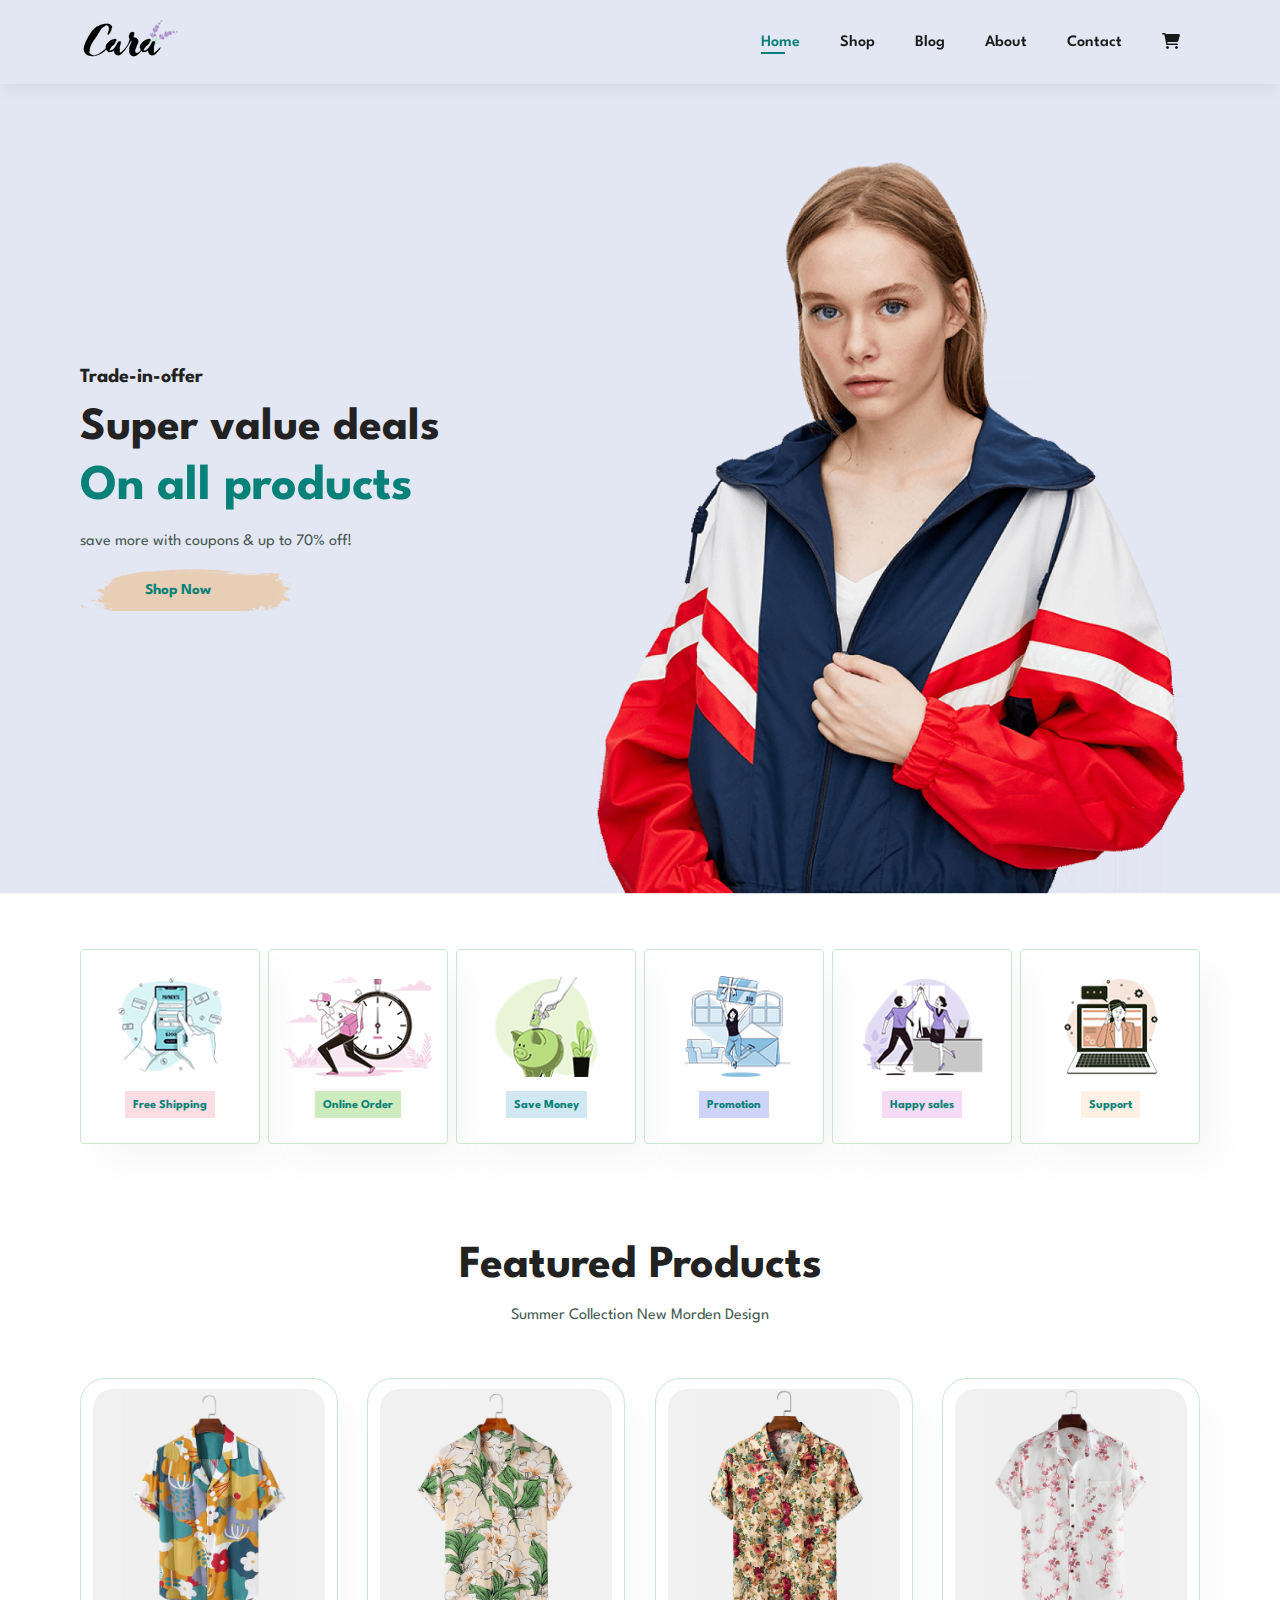
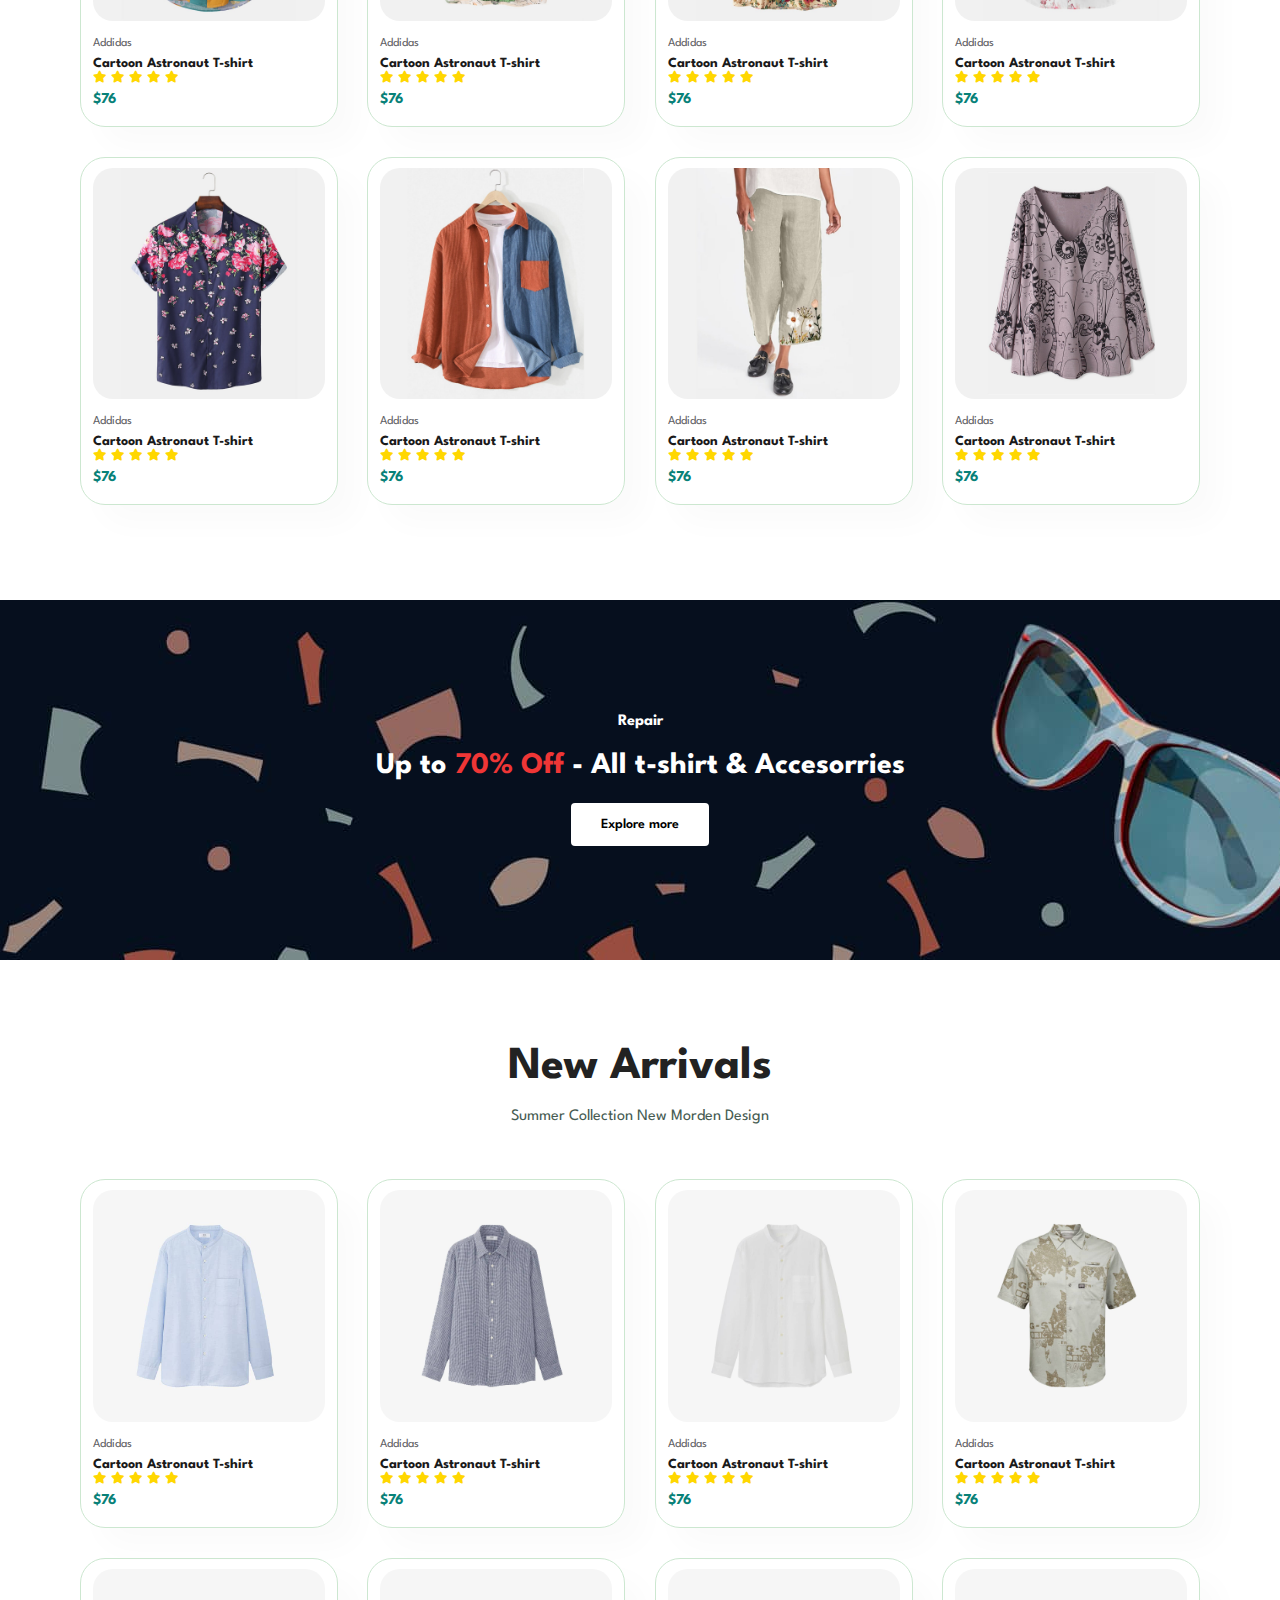
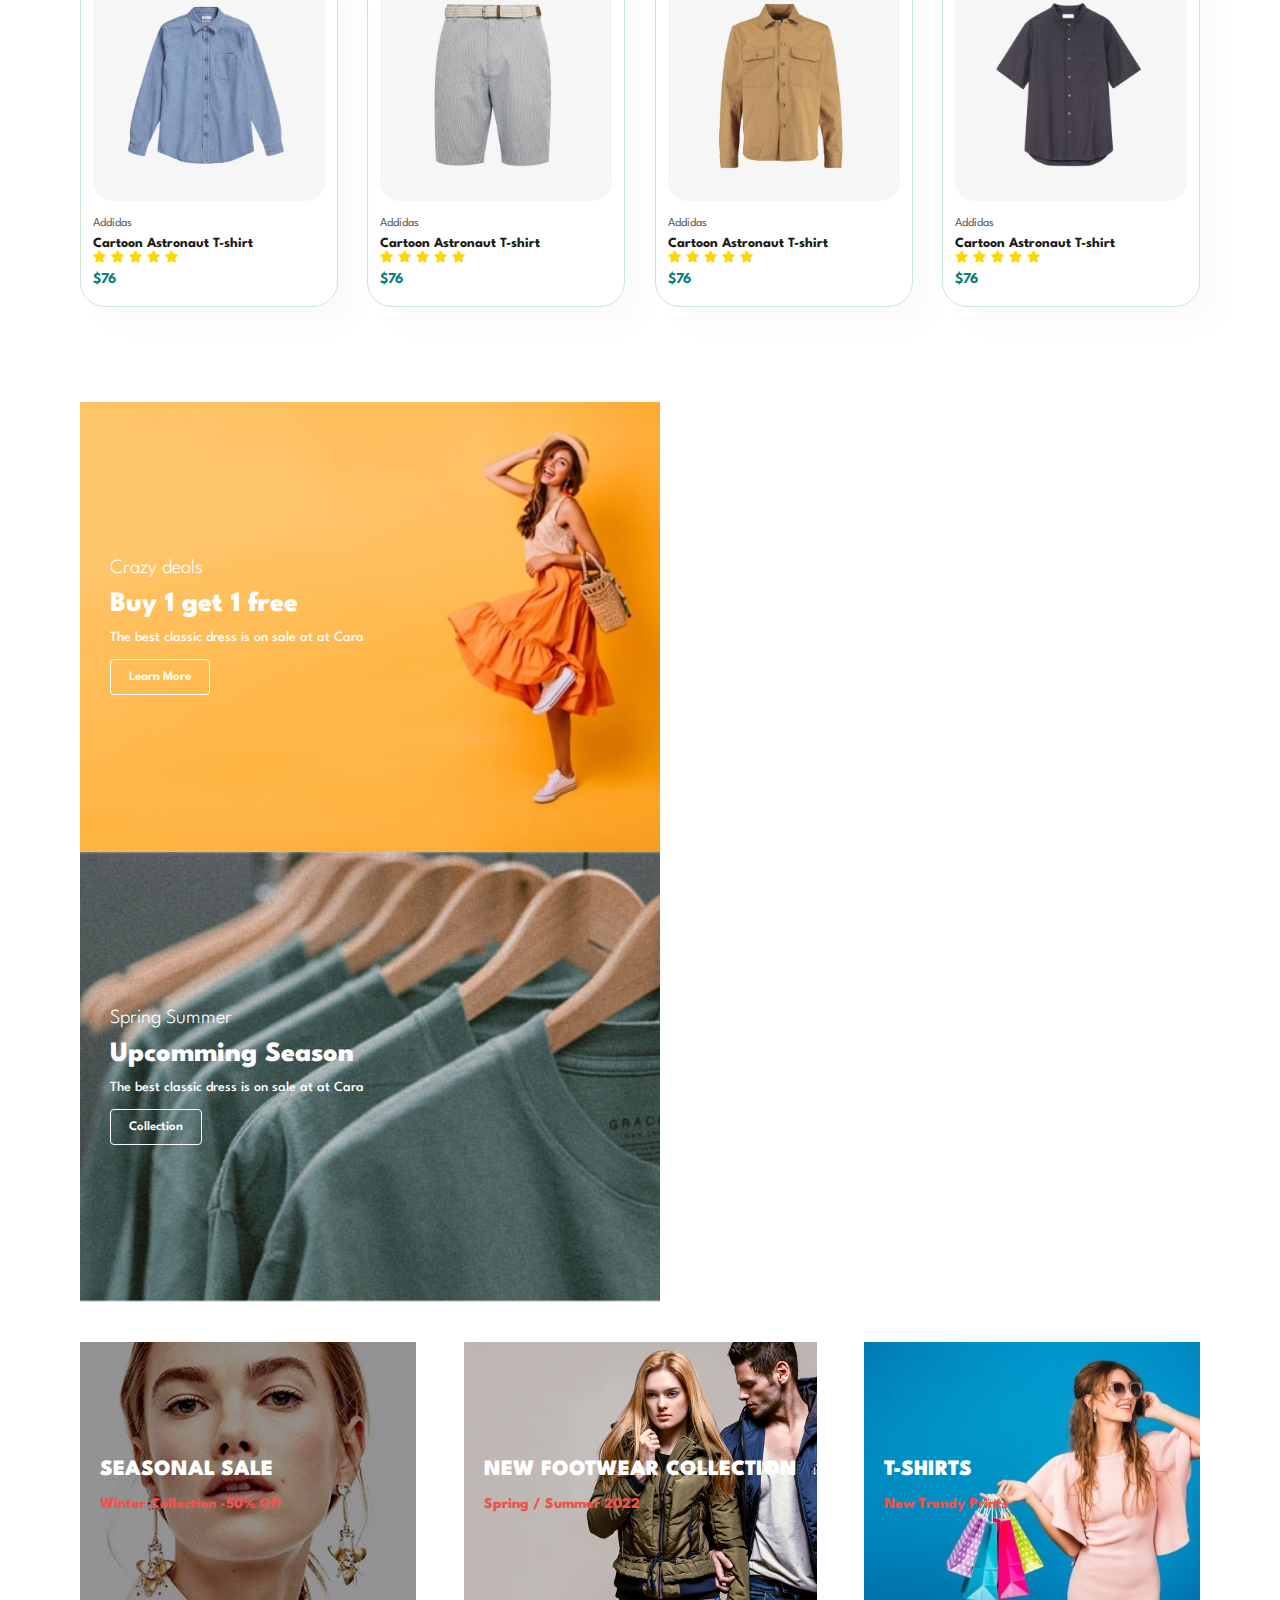
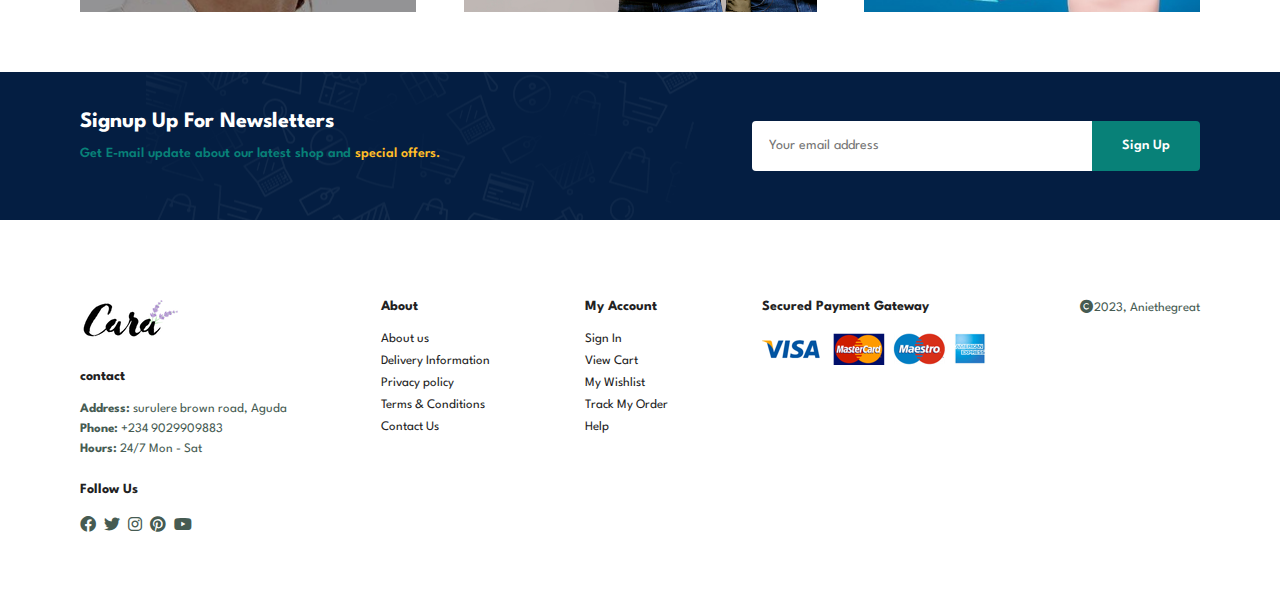
<file: index.html>
<!DOCTYPE html>
<html lang="en">

<head>
    <meta charset="UTF-8">
    <meta http-equiv="X-UA-Compatible" content="IE=edge">
    <meta name="viewport" content="width=device-width, initial-scale=1.0">
    <title>KRIEIT</title>
    <link href="https://cdnjs.cloudflare.com/ajax/libs/font-awesome/6.0.0-beta3/css/all.min.css" rel="stylesheet">


    <link rel="stylesheet" href="style.css">
</head>

<body>

    <section id="header">
        <a href="#"><img src="logo.png" class="logo" alt=""></a>

        <div>
            <ul id="navbar">
                <li><a class="active" href="index.html">Home</a></li>
                <li><a href="shop.html">Shop</a></li>
                <li><a href="blog.html">Blog</a></li>
                <li><a href="about.html">About</a></li>
                <li><a href="contact.html">Contact</a></li>
                <li id="lg-cart"><a href="cart.html"><i class="fa fa-shopping-cart"></i></a></li>
                <a href="#" id="close"><i class="fas fa-window-close    "></i></a>
            </ul>
        </div>
        <div id="mobile">
            <a href="cart.html"><i class="fa fa-shopping-cart"></i></a>
            <i id="bar" class="fa-solid fa-bars"></i>
            </ul>
        </div>
    </section>
    <section id="hero">
        <h4>Trade-in-offer</h4>
        <h2>Super value deals</h2>
        <h1>On all products</h1>
        <p>save more with coupons & up to 70% off!</p>
        <button>Shop Now</button>


    </section>
    <section id="feature" class="section-p1">
        <div class="fe-box">
            <img src="f1.png" alt="">
            <h6>Free Shipping</h6>
        </div>

        <div class="fe-box">
            <img src="f2.png" alt="">
            <h6>Online Order</h6>
        </div>

        <div class="fe-box">
            <img src="f3.png" alt="">
            <h6>Save Money</h6>
        </div>

        <div class="fe-box">
            <img src="f4.png" alt="">
            <h6>Promotion</h6>
        </div>

        <div class="fe-box">
            <img src="f5.png" alt="">
            <h6>Happy sales</h6>
        </div>

        <div class="fe-box">
            <img src="f6.png" alt="">
            <h6>Support</h6>
        </div>

    </section>
    <section id="product1" class="section-p1">
        <h2> Featured Products</h2>
        <p>Summer Collection New Morden Design</p>
        <div class="pro-container">
            <div class="pro">
                <img src="f1.jpg" alt="">
                <div class="des">
                    <span>Addidas</span>
                    <h5>Cartoon Astronaut T-shirt</h5>
                    <div class="star">
                        <i class="fa fa-star" style="color: gold;"></i>
                        <i class="fa fa-star" style="color: gold;"></i>
                        <i class="fa fa-star" style="color: gold;"></i>
                        <i class="fa fa-star" style="color: gold;"></i>
                        <i class="fa fa-star" style="color: gold;"></i>
                    </div>
                    <h4>$76</h4>

                </div>


            </div>


            <div class="pro">
                <img src="f2.jpg" alt="">
                <div class="des">
                    <span>Addidas</span>
                    <h5>Cartoon Astronaut T-shirt</h5>
                    <div class="star">
                        <i class="fa fa-star" style="color: gold;"></i>
                        <i class="fa fa-star" style="color: gold;"></i>
                        <i class="fa fa-star" style="color: gold;"></i>
                        <i class="fa fa-star" style="color: gold;"></i>
                        <i class="fa fa-star" style="color: gold;"></i>
                    </div>
                    <h4>$76</h4>

                </div>


            </div>


            <div class="pro">
                <img src="f3.jpg" alt="">
                <div class="des">
                    <span>Addidas</span>
                    <h5>Cartoon Astronaut T-shirt</h5>
                    <div class="star">
                        <i class="fa fa-star" style="color: gold;"></i>
                        <i class="fa fa-star" style="color: gold;"></i>
                        <i class="fa fa-star" style="color: gold;"></i>
                        <i class="fa fa-star" style="color: gold;"></i>
                        <i class="fa fa-star" style="color: gold;"></i>
                    </div>
                    <h4>$76</h4>

                </div>


            </div>


            <div class="pro">
                <img src="f4.jpg" alt="">
                <div class="des">
                    <span>Addidas</span>
                    <h5>Cartoon Astronaut T-shirt</h5>
                    <div class="star">
                        <i class="fa fa-star" style="color: gold;"></i>
                        <i class="fa fa-star" style="color: gold;"></i>
                        <i class="fa fa-star" style="color: gold;"></i>
                        <i class="fa fa-star" style="color: gold;"></i>
                        <i class="fa fa-star" style="color: gold;"></i>
                    </div>
                    <h4>$76</h4>

                </div>


            </div>




            <div class="pro">
                <img src="f5.jpg" alt="">
                <div class="des">
                    <span>Addidas</span>
                    <h5>Cartoon Astronaut T-shirt</h5>
                    <div class="star">
                        <i class="fa fa-star" style="color: gold;"></i>
                        <i class="fa fa-star" style="color: gold;"></i>
                        <i class="fa fa-star" style="color: gold;"></i>
                        <i class="fa fa-star" style="color: gold;"></i>
                        <i class="fa fa-star" style="color: gold;"></i>
                    </div>
                    <h4>$76</h4>

                </div>


            </div>

            <div class="pro">
                <img src="f6.jpg" alt="">
                <div class="des">
                    <span>Addidas</span>
                    <h5>Cartoon Astronaut T-shirt</h5>
                    <div class="star">
                        <i class="fa fa-star" style="color: gold;"></i>
                        <i class="fa fa-star" style="color: gold;"></i>
                        <i class="fa fa-star" style="color: gold;"></i>
                        <i class="fa fa-star" style="color: gold;"></i>
                        <i class="fa fa-star" style="color: gold;"></i>
                    </div>
                    <h4>$76</h4>

                </div>


            </div>

            <div class="pro">
                <img src="f7.jpg" alt="">
                <div class="des">
                    <span>Addidas</span>
                    <h5>Cartoon Astronaut T-shirt</h5>
                    <div class="star">
                        <i class="fa fa-star" style="color: gold;"></i>
                        <i class="fa fa-star" style="color: gold;"></i>
                        <i class="fa fa-star" style="color: gold;"></i>
                        <i class="fa fa-star" style="color: gold;"></i>
                        <i class="fa fa-star" style="color: gold;"></i>
                    </div>
                    <h4>$76</h4>

                </div>


            </div>

            <div class="pro">
                <img src="f8.jpg" alt="">
                <div class="des">
                    <span>Addidas</span>
                    <h5>Cartoon Astronaut T-shirt</h5>
                    <div class="star">
                        <i class="fa fa-star" style="color: gold;"></i>
                        <i class="fa fa-star" style="color: gold;"></i>
                        <i class="fa fa-star" style="color: gold;"></i>
                        <i class="fa fa-star" style="color: gold;"></i>
                        <i class="fa fa-star" style="color: gold;"></i>
                    </div>
                    <h4>$76</h4>

                </div>


            </div>


        </div>

    </section>

    <section id="banner" class="section-m1">
        <h4>Repair</h4>
        <h2>Up to <span> 70% Off</span> - All t-shirt & Accesorries</h2>
        <button class="normal">Explore more</button>

    </section>
    <section id="product1" class="section-p1">
        <h2> New Arrivals</h2>
        <p>Summer Collection New Morden Design</p>
        <div class="pro-container">
            <div class="pro">
                <img src="n1.jpg" alt="">
                <div class="des">
                    <span>Addidas</span>
                    <h5>Cartoon Astronaut T-shirt</h5>
                    <div class="star">
                        <i class="fa fa-star" style="color: gold;"></i>
                        <i class="fa fa-star" style="color: gold;"></i>
                        <i class="fa fa-star" style="color: gold;"></i>
                        <i class="fa fa-star" style="color: gold;"></i>
                        <i class="fa fa-star" style="color: gold;"></i>
                    </div>
                    <h4>$76</h4>

                </div>


            </div>


            <div class="pro">
                <img src="n2.jpg" alt="">
                <div class="des">
                    <span>Addidas</span>
                    <h5>Cartoon Astronaut T-shirt</h5>
                    <div class="star">
                        <i class="fa fa-star" style="color: gold;"></i>
                        <i class="fa fa-star" style="color: gold;"></i>
                        <i class="fa fa-star" style="color: gold;"></i>
                        <i class="fa fa-star" style="color: gold;"></i>
                        <i class="fa fa-star" style="color: gold;"></i>
                    </div>
                    <h4>$76</h4>

                </div>


            </div>


            <div class="pro">
                <img src="n3.jpg" alt="">
                <div class="des">
                    <span>Addidas</span>
                    <h5>Cartoon Astronaut T-shirt</h5>
                    <div class="star">
                        <i class="fa fa-star" style="color: gold;"></i>
                        <i class="fa fa-star" style="color: gold;"></i>
                        <i class="fa fa-star" style="color: gold;"></i>
                        <i class="fa fa-star" style="color: gold;"></i>
                        <i class="fa fa-star" style="color: gold;"></i>
                    </div>
                    <h4>$76</h4>

                </div>


            </div>


            <div class="pro">
                <img src="n4.jpg" alt="">
                <div class="des">
                    <span>Addidas</span>
                    <h5>Cartoon Astronaut T-shirt</h5>
                    <div class="star">
                        <i class="fa fa-star" style="color: gold;"></i>
                        <i class="fa fa-star" style="color: gold;"></i>
                        <i class="fa fa-star" style="color: gold;"></i>
                        <i class="fa fa-star" style="color: gold;"></i>
                        <i class="fa fa-star" style="color: gold;"></i>
                    </div>
                    <h4>$76</h4>

                </div>


            </div>




            <div class="pro">
                <img src="n5.jpg" alt="">
                <div class="des">
                    <span>Addidas</span>
                    <h5>Cartoon Astronaut T-shirt</h5>
                    <div class="star">
                        <i class="fa fa-star" style="color: gold;"></i>
                        <i class="fa fa-star" style="color: gold;"></i>
                        <i class="fa fa-star" style="color: gold;"></i>
                        <i class="fa fa-star" style="color: gold;"></i>
                        <i class="fa fa-star" style="color: gold;"></i>
                    </div>
                    <h4>$76</h4>

                </div>


            </div>

            <div class="pro">
                <img src="n6.jpg" alt="">
                <div class="des">
                    <span>Addidas</span>
                    <h5>Cartoon Astronaut T-shirt</h5>
                    <div class="star">
                        <i class="fa fa-star" style="color: gold;"></i>
                        <i class="fa fa-star" style="color: gold;"></i>
                        <i class="fa fa-star" style="color: gold;"></i>
                        <i class="fa fa-star" style="color: gold;"></i>
                        <i class="fa fa-star" style="color: gold;"></i>
                    </div>
                    <h4>$76</h4>

                </div>


            </div>

            <div class="pro">
                <img src="n7.jpg" alt="">
                <div class="des">
                    <span>Addidas</span>
                    <h5>Cartoon Astronaut T-shirt</h5>
                    <div class="star">
                        <i class="fa fa-star" style="color: gold;"></i>
                        <i class="fa fa-star" style="color: gold;"></i>
                        <i class="fa fa-star" style="color: gold;"></i>
                        <i class="fa fa-star" style="color: gold;"></i>
                        <i class="fa fa-star" style="color: gold;"></i>
                    </div>
                    <h4>$76</h4>

                </div>


            </div>

            <div class="pro">
                <img src="n8.jpg" alt="">
                <div class="des">
                    <span>Addidas</span>
                    <h5>Cartoon Astronaut T-shirt</h5>
                    <div class="star">
                        <i class="fa fa-star" style="color: gold;"></i>
                        <i class="fa fa-star" style="color: gold;"></i>
                        <i class="fa fa-star" style="color: gold;"></i>
                        <i class="fa fa-star" style="color: gold;"></i>
                        <i class="fa fa-star" style="color: gold;"></i>
                    </div>
                    <h4>$76</h4>

                </div>


            </div>


        </div>

    </section>

    <section id="sm-banner" class="section-p1">
        <div class="banner-box">
            <h4>Crazy deals</h4>
            <h2>Buy 1 get 1 free</h2>
            <span>The best classic dress is on sale at at Cara</span>
            <button class="white">Learn More</button>
        </div>
        <div class="banner-box banner-box2">
            <h4>Spring Summer</h4>
            <h2>Upcomming Season</h2>
            <span>The best classic dress is on sale at at Cara</span>
            <button class="white">Collection</button>
        </div>

    </section>
    <section id="banner3">
        <div class="banner-box">
            <h2>SEASONAL SALE</h2>
            <h3>Winter Collection -50% Off</h3>
        </div>

        <div class="banner-box banner-box2">
            <h2>NEW FOOTWEAR COLLECTION</h2>
            <h3>Spring / Summer 2022</h3>
        </div>
        <div class="banner-box banner-box3">
            <h2>T-SHIRTS</h2>
            <h3>New Trendy Prints</h3>
        </div>
    </section>

    <section id="newsletter" class="section-p1 section-m1">
        <div class="newstext">
            <h4>Signup Up For Newsletters</h4>
            <p> Get E-mail update about our latest shop and <span>special offers.</span> </p>
        </div>
        <div class="form">
            <input type="text" placeholder="Your email address">
            <button class="normal">Sign Up</button>
        </div>
    </section>
    <footer class="section-p1">
        <div class="col">
            <img class="logo" src="logo.png" alt="logo">
            <h4>contact</h4>
            <p><strong>Address:</strong> surulere brown road, Aguda</p>
            <p><strong>Phone:</strong> +234 9029909883 </p>
            <p><strong>Hours:</strong> 24/7 Mon - Sat</p>
            <div class="follow">
                <h4>Follow Us</h4>
                <div class="icon">
                    <i class="fa-brands fa-facebook"></i>
                    <i class="fa-brands fa-twitter"></i>
                    <i class="fa-brands fa-instagram"></i>
                    <i class="fa-brands fa-pinterest"></i>
                    <i class="fa-brands fa-youtube"></i>
                </div>
            </div>
        </div>

        <div class="col">
            <h4>About</h4>
            <a href="#">About us</a>
            <a href="#">Delivery Information</a>
            <a href="#">Privacy policy</a>
            <a href="#">Terms & Conditions</a>
            <a href="#">Contact Us</a>

        </div>

        <div class="col">
            <h4>My Account</h4>
            <a href="#">Sign In</a>
            <a href="#">View Cart</a>
            <a href="#">My Wishlist</a>
            <a href="#">Track My Order</a>
            <a href="#">Help</a>
        </div>

        <div class="col">
            <h4>Secured Payment Gateway</h4>
            <img src="pay.png" alt="">

        </div>
        <div class="copyright">
            <p><i class="fa fa-copyright" aria-hidden="true"></i>2023, Aniethegreat</p>
        </div>

    </footer>



    <script src="script.js"></script>
</body>

</html>
</file>
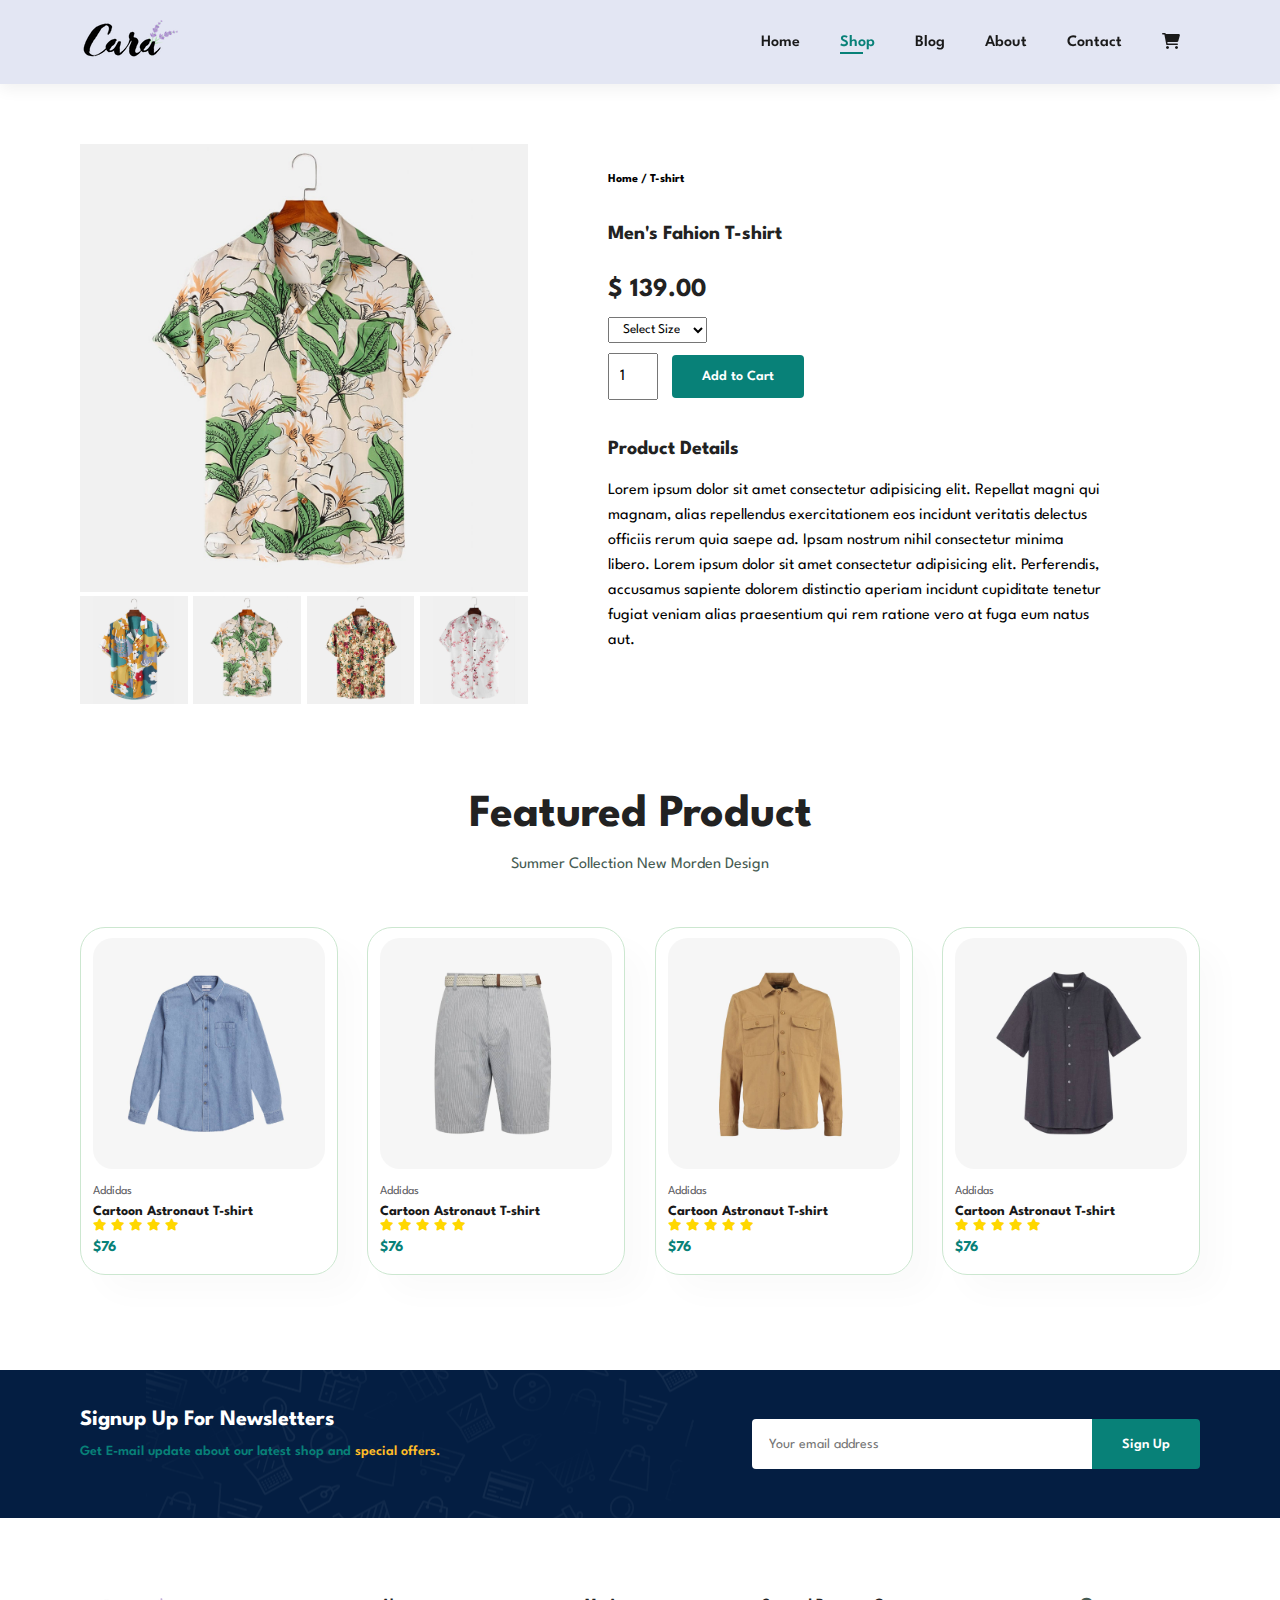
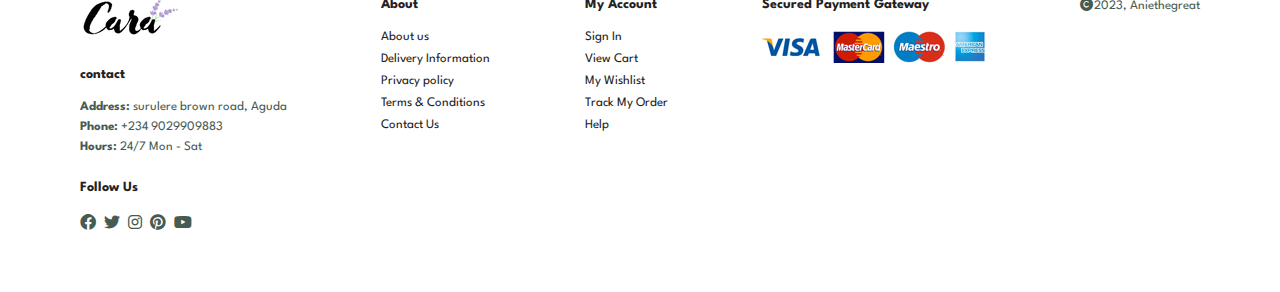
<file: dproduct.html>
<!DOCTYPE html>
<html lang="en">

<head>
    <meta charset="UTF-8">
    <meta http-equiv="X-UA-Compatible" content="IE=edge">
    <meta name="viewport" content="width=device-width, initial-scale=1.0">
    <title>KRIEIT</title>
    <link href="https://cdnjs.cloudflare.com/ajax/libs/font-awesome/6.0.0-beta3/css/all.min.css" rel="stylesheet">


    <link rel="stylesheet" href="style.css">
</head>

<body>

    <section id="header">
        <a href="#"><img src="logo.png" class="logo" alt=""></a>

        <div>
            <ul id="navbar">
                <li><a href="index.html">Home</a></li>
                <li><a class="active" href="shop.html">Shop</a></li>
                <li><a href="blog.html">Blog</a></li>
                <li><a href="about.html">About</a></li>
                <li><a href="contact.html">Contact</a></li>
                <li id="lg-cart"><a href="cart.html"><i class="fa fa-shopping-cart"></i></a></li>
                <a href="#" id="close"><i class="fas fa-window-close    "></i></a>
            </ul>
        </div>
        <div id="mobile">
            <a href="cart.html"><i class="fa fa-shopping-cart"></i></a>
            <i id="bar" class="fa-solid fa-bars"></i>
            </ul>
        </div>
    </section>
    <section id="prodetails" class="section-p1">
        <div class="single-pro-image">
            <img src="f2.jpg" alt="" width="100%" id="MainImg">
            <div class="small-img-group">
                <div class="small-img-col">
                    <img src="f1.jpg" alt="" width="100%" class="smallimage">
                </div>
                <div class="small-img-col">
                    <img src="f2.jpg" alt="" width="100%" class="smallimage">
                </div>
                <div class="small-img-col">
                    <img src="f3.jpg" alt="" width="100%" class="smallimage">
                </div>
                <div class="small-img-col">
                    <img src="f4.jpg" alt="" width="100%" class="smallimage">
                </div>
            </div>
        </div>
        <div class="single-pro-details">
            <h6>Home / T-shirt</h6>
            <h4>Men's Fahion T-shirt</h4>
            <h2>$ 139.00</h2>
            <select>
                <option>Select Size</option>
                <option>XL</option>
                <option>XXL</option>
                <option>MEDIUM</option>
                <option>LARGE</option>
            </select>
            <input type="number" value="1">
            <button class="normal">Add to Cart</button>
            <h4>Product Details</h4>
            <span>Lorem ipsum dolor sit amet consectetur adipisicing elit. Repellat magni qui magnam, alias repellendus
                exercitationem eos incidunt veritatis delectus officiis rerum quia saepe ad. Ipsam nostrum nihil
                consectetur minima libero. Lorem ipsum dolor sit amet consectetur adipisicing elit. Perferendis,
                accusamus sapiente dolorem distinctio aperiam incidunt cupiditate tenetur fugiat veniam alias
                praesentium qui rem ratione vero at fuga eum natus aut. </span>
        </div>
    </section>
    <section id="product1" class="section-p1">
        <h2> Featured Product</h2>
        <p>Summer Collection New Morden Design</p>
        <div class="pro-container">
            <div class="pro">
                <img src="n5.jpg" alt="">
                <div class="des">
                    <span>Addidas</span>
                    <h5>Cartoon Astronaut T-shirt</h5>
                    <div class="star">
                        <i class="fa fa-star" style="color: gold;"></i>
                        <i class="fa fa-star" style="color: gold;"></i>
                        <i class="fa fa-star" style="color: gold;"></i>
                        <i class="fa fa-star" style="color: gold;"></i>
                        <i class="fa fa-star" style="color: gold;"></i>
                    </div>
                    <h4>$76</h4>

                </div>


            </div>

            <div class="pro">
                <img src="n6.jpg" alt="">
                <div class="des">
                    <span>Addidas</span>
                    <h5>Cartoon Astronaut T-shirt</h5>
                    <div class="star">
                        <i class="fa fa-star" style="color: gold;"></i>
                        <i class="fa fa-star" style="color: gold;"></i>
                        <i class="fa fa-star" style="color: gold;"></i>
                        <i class="fa fa-star" style="color: gold;"></i>
                        <i class="fa fa-star" style="color: gold;"></i>
                    </div>
                    <h4>$76</h4>

                </div>


            </div>

            <div class="pro">
                <img src="n7.jpg" alt="">
                <div class="des">
                    <span>Addidas</span>
                    <h5>Cartoon Astronaut T-shirt</h5>
                    <div class="star">
                        <i class="fa fa-star" style="color: gold;"></i>
                        <i class="fa fa-star" style="color: gold;"></i>
                        <i class="fa fa-star" style="color: gold;"></i>
                        <i class="fa fa-star" style="color: gold;"></i>
                        <i class="fa fa-star" style="color: gold;"></i>
                    </div>
                    <h4>$76</h4>

                </div>


            </div>

            <div class="pro">
                <img src="n8.jpg" alt="">
                <div class="des">
                    <span>Addidas</span>
                    <h5>Cartoon Astronaut T-shirt</h5>
                    <div class="star">
                        <i class="fa fa-star" style="color: gold;"></i>
                        <i class="fa fa-star" style="color: gold;"></i>
                        <i class="fa fa-star" style="color: gold;"></i>
                        <i class="fa fa-star" style="color: gold;"></i>
                        <i class="fa fa-star" style="color: gold;"></i>
                    </div>
                    <h4>$76</h4>

                </div>


            </div>


        </div>

    </section>

    <section id="newsletter" class="section-p1 section-m1">
        <div class="newstext">
            <h4>Signup Up For Newsletters</h4>
            <p> Get E-mail update about our latest shop and <span>special offers.</span> </p>
        </div>
        <div class="form">
            <input type="text" placeholder="Your email address">
            <button class="normal">Sign Up</button>
        </div>
    </section>


    <footer class="section-p1">
        <div class="col">
            <img class="logo" src="logo.png" alt="logo">
            <h4>contact</h4>
            <p><strong>Address:</strong> surulere brown road, Aguda</p>
            <p><strong>Phone:</strong> +234 9029909883 </p>
            <p><strong>Hours:</strong> 24/7 Mon - Sat</p>
            <div class="follow">
                <h4>Follow Us</h4>
                <div class="icon">
                    <i class="fa-brands fa-facebook"></i>
                    <i class="fa-brands fa-twitter"></i>
                    <i class="fa-brands fa-instagram"></i>
                    <i class="fa-brands fa-pinterest"></i>
                    <i class="fa-brands fa-youtube"></i>
                </div>
            </div>
        </div>

        <div class="col">
            <h4>About</h4>
            <a href="#">About us</a>
            <a href="#">Delivery Information</a>
            <a href="#">Privacy policy</a>
            <a href="#">Terms & Conditions</a>
            <a href="#">Contact Us</a>

        </div>

        <div class="col">
            <h4>My Account</h4>
            <a href="#">Sign In</a>
            <a href="#">View Cart</a>
            <a href="#">My Wishlist</a>
            <a href="#">Track My Order</a>
            <a href="#">Help</a>
        </div>

        <div class="col">
            <h4>Secured Payment Gateway</h4>
            <img src="pay.png" alt="">

        </div>
        <div class="copyright">
            <p><i class="fa fa-copyright" aria-hidden="true"></i>2023, Aniethegreat</p>
        </div>

    </footer>

    <script>
        var MainImg = document.getElementById("MainImg")
        var smallimage = document.getElementsByClassName("smallimage")

        smallimage[0].onclick = function(){
            MainImg.src =smallimage[0].src
        }
        smallimage[1].onclick = function(){
            MainImg.src =smallimage[1].src
        }
        smallimage[2].onclick = function(){
            MainImg.src =smallimage[2].src
        }
        smallimage[3].onclick = function(){
            MainImg.src =smallimage[3].src
        }

    </script>



    <script src="script.js"></script>
</body>

</html>
</file>
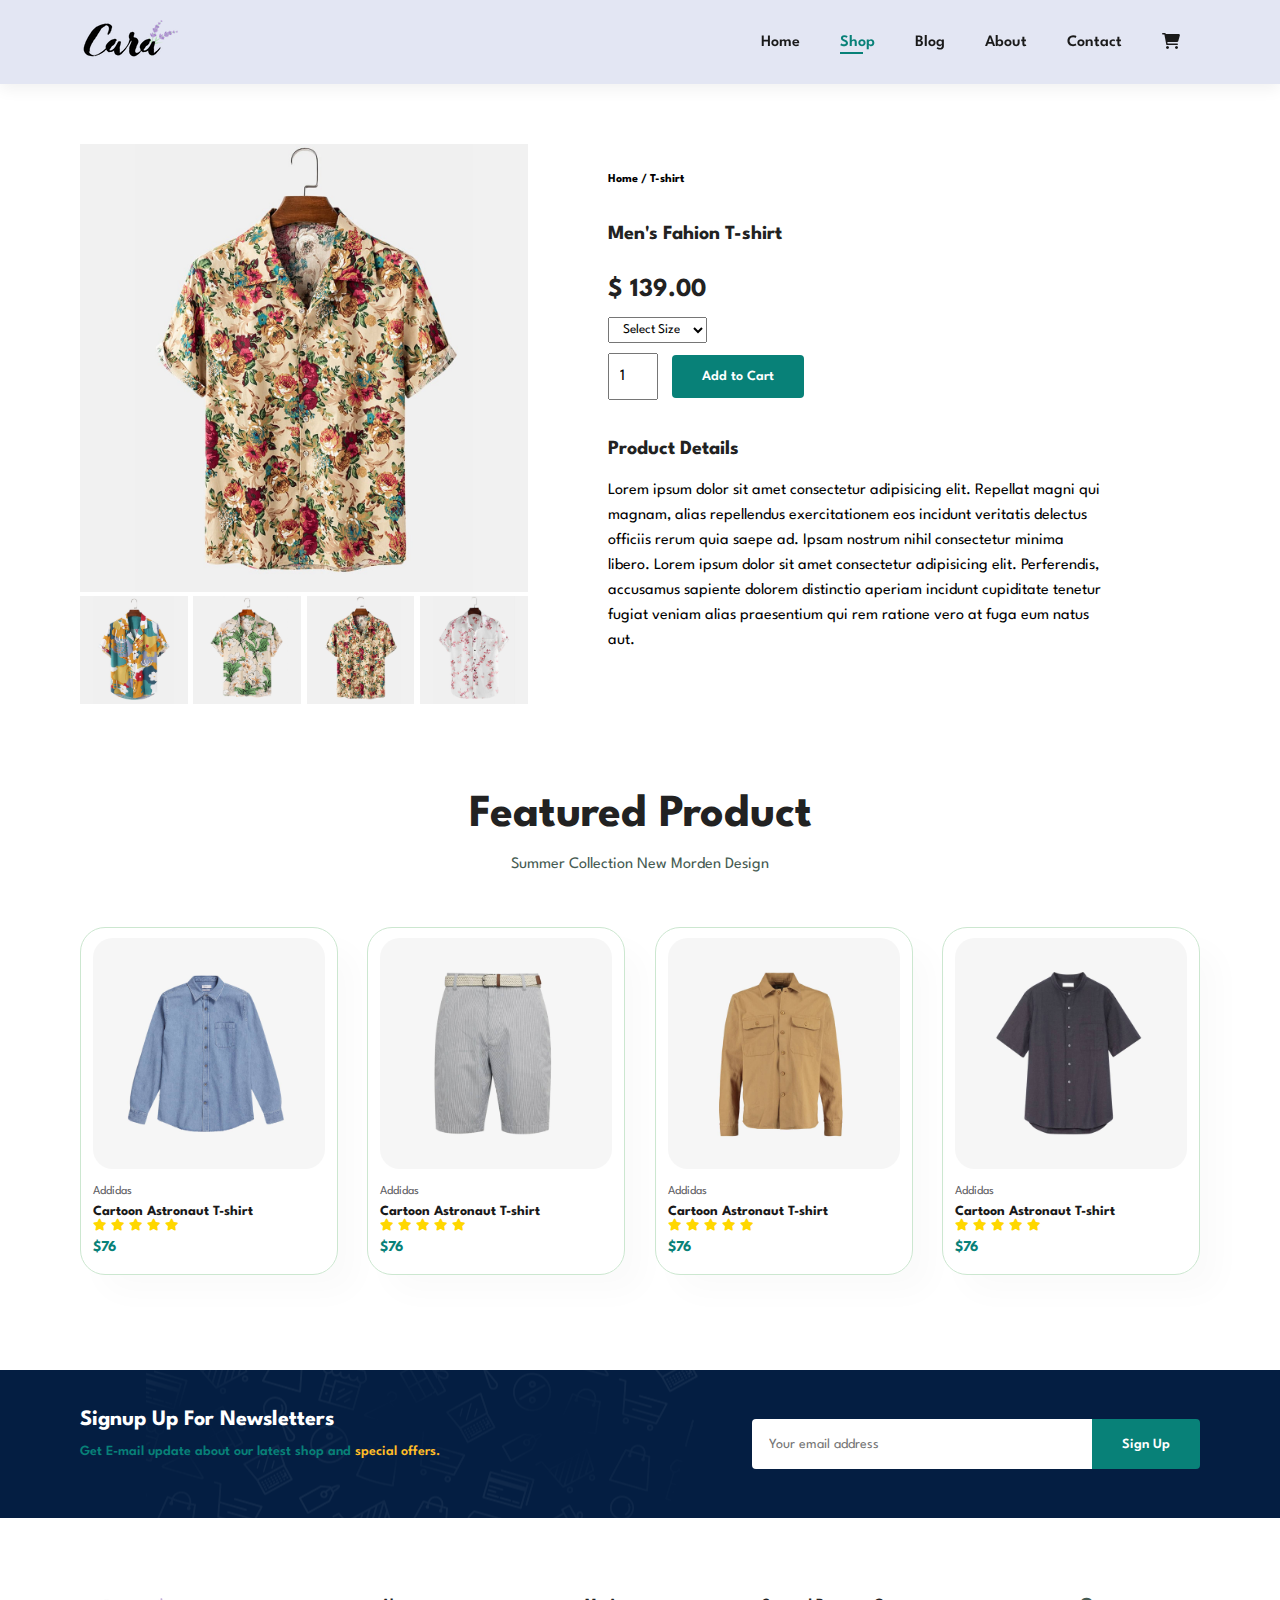
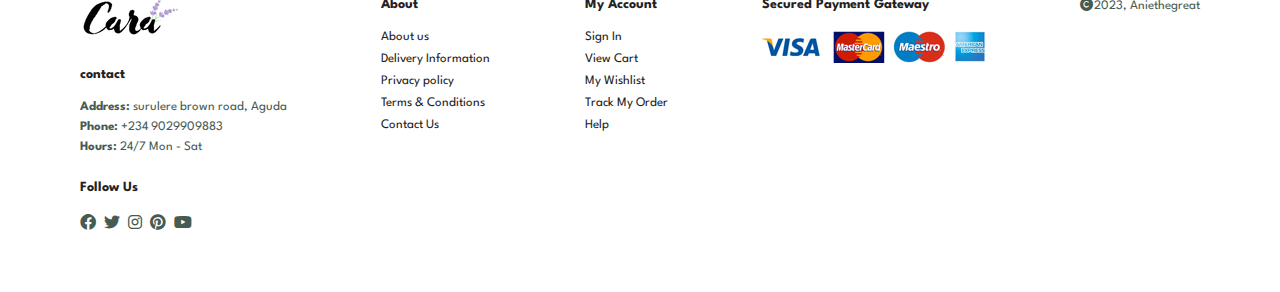
<file: fproduct.html>
<!DOCTYPE html>
<html lang="en">

<head>
    <meta charset="UTF-8">
    <meta http-equiv="X-UA-Compatible" content="IE=edge">
    <meta name="viewport" content="width=device-width, initial-scale=1.0">
    <title>KRIEIT</title>
    <link href="https://cdnjs.cloudflare.com/ajax/libs/font-awesome/6.0.0-beta3/css/all.min.css" rel="stylesheet">


    <link rel="stylesheet" href="style.css">
</head>

<body>

    <section id="header">
        <a href="#"><img src="logo.png" class="logo" alt=""></a>

        <div>
            <ul id="navbar">
                <li><a href="index.html">Home</a></li>
                <li><a class="active" href="shop.html">Shop</a></li>
                <li><a href="blog.html">Blog</a></li>
                <li><a href="about.html">About</a></li>
                <li><a href="contact.html">Contact</a></li>
                <li id="lg-cart"><a href="cart.html"><i class="fa fa-shopping-cart"></i></a></li>
                <a href="#" id="close"><i class="fas fa-window-close    "></i></a>
            </ul>
        </div>
        <div id="mobile">
            <a href="cart.html"><i class="fa fa-shopping-cart"></i></a>
            <i id="bar" class="fa-solid fa-bars"></i>
            </ul>
        </div>
    </section>
    <section id="prodetails" class="section-p1">
        <div class="single-pro-image">
            <img src="f3.jpg" alt="" width="100%" id="MainImg">
            <div class="small-img-group">
                <div class="small-img-col">
                    <img src="f1.jpg" alt="" width="100%" class="smallimage">
                </div>
                <div class="small-img-col">
                    <img src="f2.jpg" alt="" width="100%" class="smallimage">
                </div>
                <div class="small-img-col">
                    <img src="f3.jpg" alt="" width="100%" class="smallimage">
                </div>
                <div class="small-img-col">
                    <img src="f4.jpg" alt="" width="100%" class="smallimage">
                </div>
            </div>
        </div>
        <div class="single-pro-details">
            <h6>Home / T-shirt</h6>
            <h4>Men's Fahion T-shirt</h4>
            <h2>$ 139.00</h2>
            <select>
                <option>Select Size</option>
                <option>XL</option>
                <option>XXL</option>
                <option>MEDIUM</option>
                <option>LARGE</option>
            </select>
            <input type="number" value="1">
            <button class="normal">Add to Cart</button>
            <h4>Product Details</h4>
            <span>Lorem ipsum dolor sit amet consectetur adipisicing elit. Repellat magni qui magnam, alias repellendus
                exercitationem eos incidunt veritatis delectus officiis rerum quia saepe ad. Ipsam nostrum nihil
                consectetur minima libero. Lorem ipsum dolor sit amet consectetur adipisicing elit. Perferendis,
                accusamus sapiente dolorem distinctio aperiam incidunt cupiditate tenetur fugiat veniam alias
                praesentium qui rem ratione vero at fuga eum natus aut. </span>
        </div>
    </section>
    <section id="product1" class="section-p1">
        <h2> Featured Product</h2>
        <p>Summer Collection New Morden Design</p>
        <div class="pro-container">
            <div class="pro">
                <img src="n5.jpg" alt="">
                <div class="des">
                    <span>Addidas</span>
                    <h5>Cartoon Astronaut T-shirt</h5>
                    <div class="star">
                        <i class="fa fa-star" style="color: gold;"></i>
                        <i class="fa fa-star" style="color: gold;"></i>
                        <i class="fa fa-star" style="color: gold;"></i>
                        <i class="fa fa-star" style="color: gold;"></i>
                        <i class="fa fa-star" style="color: gold;"></i>
                    </div>
                    <h4>$76</h4>

                </div>


            </div>

            <div class="pro">
                <img src="n6.jpg" alt="">
                <div class="des">
                    <span>Addidas</span>
                    <h5>Cartoon Astronaut T-shirt</h5>
                    <div class="star">
                        <i class="fa fa-star" style="color: gold;"></i>
                        <i class="fa fa-star" style="color: gold;"></i>
                        <i class="fa fa-star" style="color: gold;"></i>
                        <i class="fa fa-star" style="color: gold;"></i>
                        <i class="fa fa-star" style="color: gold;"></i>
                    </div>
                    <h4>$76</h4>

                </div>


            </div>

            <div class="pro">
                <img src="n7.jpg" alt="">
                <div class="des">
                    <span>Addidas</span>
                    <h5>Cartoon Astronaut T-shirt</h5>
                    <div class="star">
                        <i class="fa fa-star" style="color: gold;"></i>
                        <i class="fa fa-star" style="color: gold;"></i>
                        <i class="fa fa-star" style="color: gold;"></i>
                        <i class="fa fa-star" style="color: gold;"></i>
                        <i class="fa fa-star" style="color: gold;"></i>
                    </div>
                    <h4>$76</h4>

                </div>


            </div>

            <div class="pro">
                <img src="n8.jpg" alt="">
                <div class="des">
                    <span>Addidas</span>
                    <h5>Cartoon Astronaut T-shirt</h5>
                    <div class="star">
                        <i class="fa fa-star" style="color: gold;"></i>
                        <i class="fa fa-star" style="color: gold;"></i>
                        <i class="fa fa-star" style="color: gold;"></i>
                        <i class="fa fa-star" style="color: gold;"></i>
                        <i class="fa fa-star" style="color: gold;"></i>
                    </div>
                    <h4>$76</h4>

                </div>


            </div>


        </div>

    </section>

    <section id="newsletter" class="section-p1 section-m1">
        <div class="newstext">
            <h4>Signup Up For Newsletters</h4>
            <p> Get E-mail update about our latest shop and <span>special offers.</span> </p>
        </div>
        <div class="form">
            <input type="text" placeholder="Your email address">
            <button class="normal">Sign Up</button>
        </div>
    </section>


    <footer class="section-p1">
        <div class="col">
            <img class="logo" src="logo.png" alt="logo">
            <h4>contact</h4>
            <p><strong>Address:</strong> surulere brown road, Aguda</p>
            <p><strong>Phone:</strong> +234 9029909883 </p>
            <p><strong>Hours:</strong> 24/7 Mon - Sat</p>
            <div class="follow">
                <h4>Follow Us</h4>
                <div class="icon">
                    <i class="fa-brands fa-facebook"></i>
                    <i class="fa-brands fa-twitter"></i>
                    <i class="fa-brands fa-instagram"></i>
                    <i class="fa-brands fa-pinterest"></i>
                    <i class="fa-brands fa-youtube"></i>
                </div>
            </div>
        </div>

        <div class="col">
            <h4>About</h4>
            <a href="#">About us</a>
            <a href="#">Delivery Information</a>
            <a href="#">Privacy policy</a>
            <a href="#">Terms & Conditions</a>
            <a href="#">Contact Us</a>

        </div>

        <div class="col">
            <h4>My Account</h4>
            <a href="#">Sign In</a>
            <a href="#">View Cart</a>
            <a href="#">My Wishlist</a>
            <a href="#">Track My Order</a>
            <a href="#">Help</a>
        </div>

        <div class="col">
            <h4>Secured Payment Gateway</h4>
            <img src="pay.png" alt="">

        </div>
        <div class="copyright">
            <p><i class="fa fa-copyright" aria-hidden="true"></i>2023, Aniethegreat</p>
        </div>

    </footer>

    <script>
        var MainImg = document.getElementById("MainImg")
        var smallimage = document.getElementsByClassName("smallimage")

        smallimage[0].onclick = function(){
            MainImg.src =smallimage[0].src
        }
        smallimage[1].onclick = function(){
            MainImg.src =smallimage[1].src
        }
        smallimage[2].onclick = function(){
            MainImg.src =smallimage[2].src
        }
        smallimage[3].onclick = function(){
            MainImg.src =smallimage[3].src
        }

    </script>



    <script src="script.js"></script>
</body>

</html>
</file>
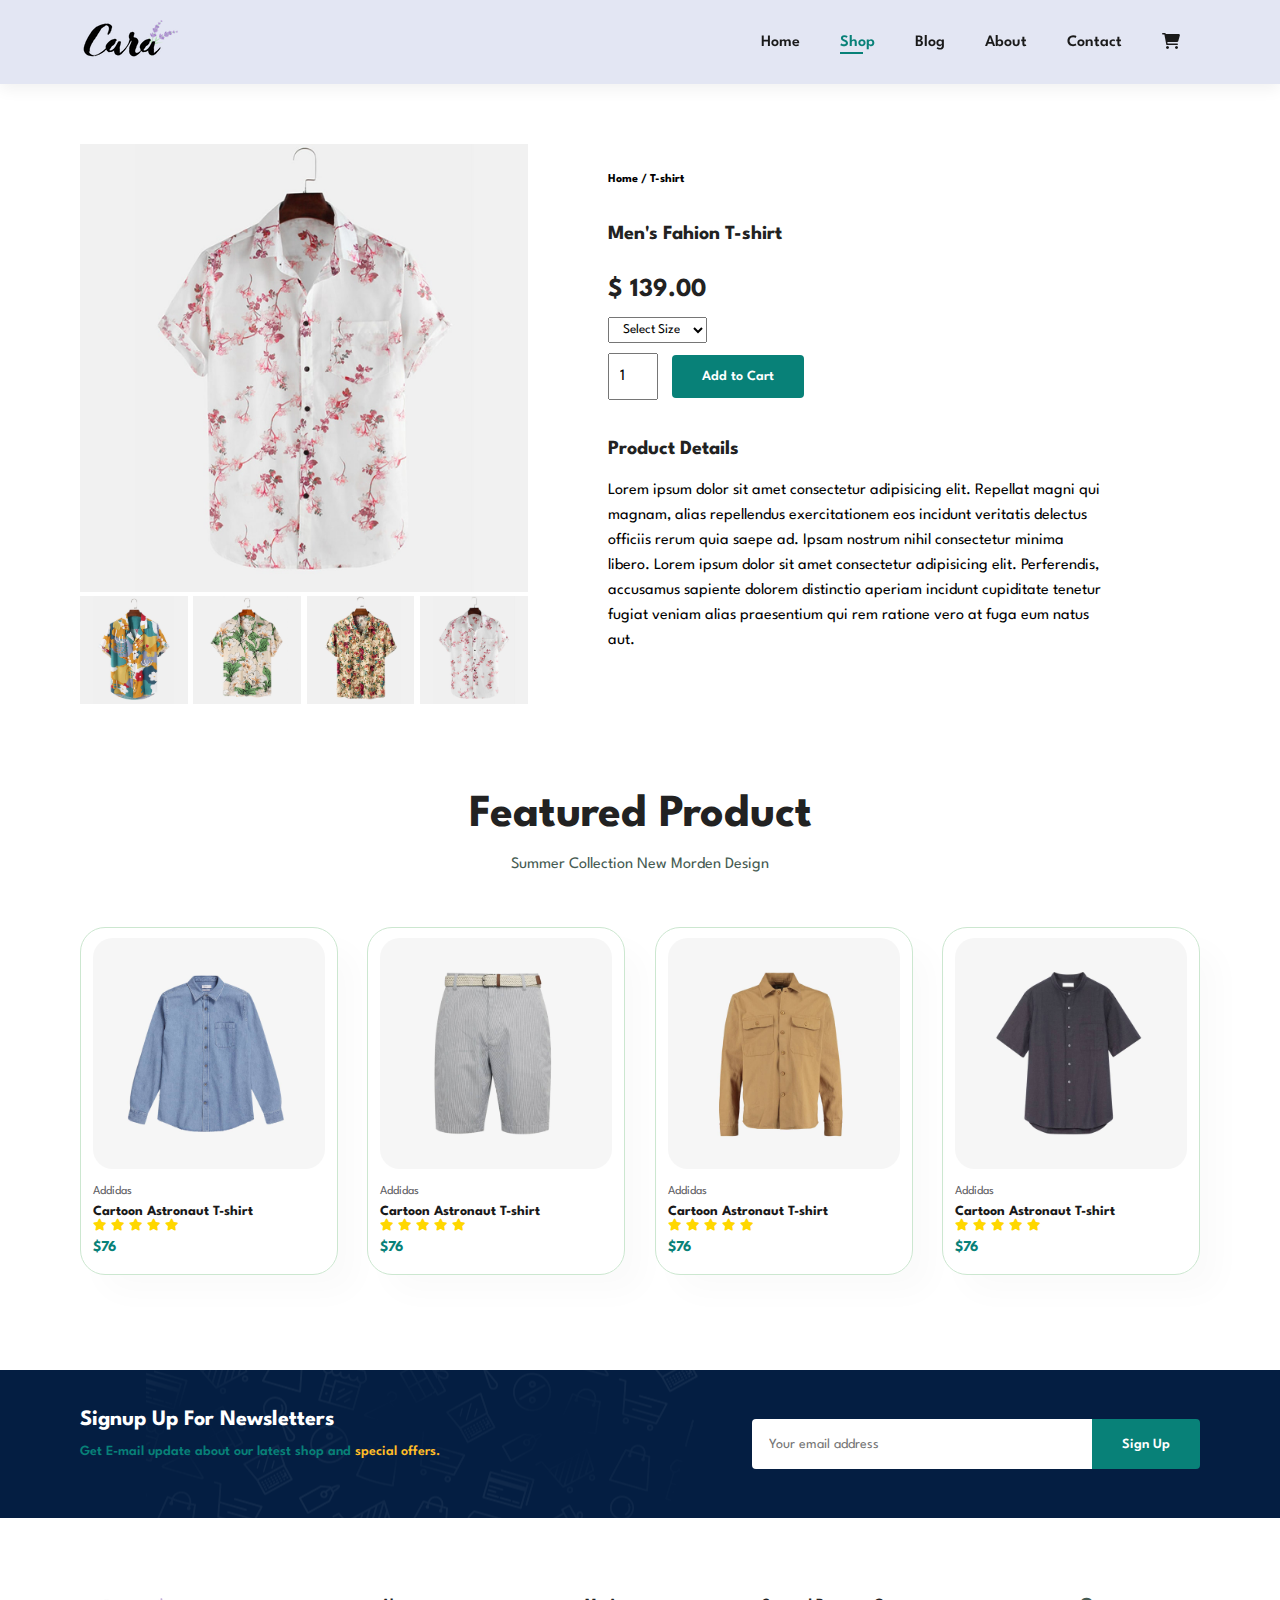
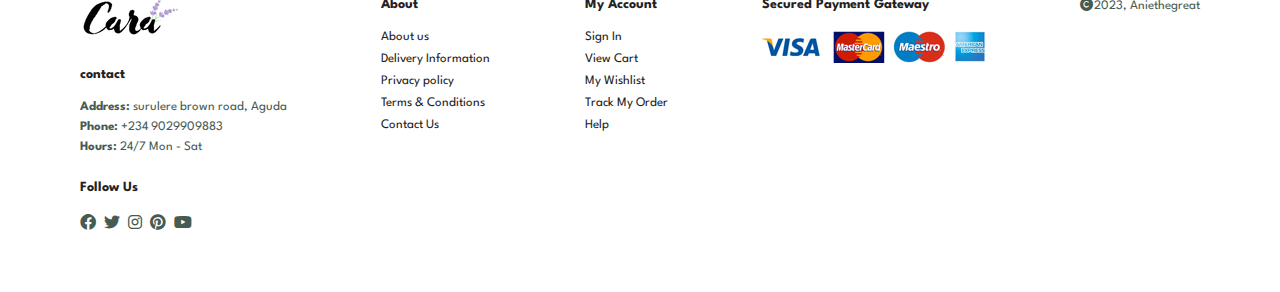
<file: gproduct.html>
<!DOCTYPE html>
<html lang="en">

<head>
    <meta charset="UTF-8">
    <meta http-equiv="X-UA-Compatible" content="IE=edge">
    <meta name="viewport" content="width=device-width, initial-scale=1.0">
    <title>KRIEIT</title>
    <link href="https://cdnjs.cloudflare.com/ajax/libs/font-awesome/6.0.0-beta3/css/all.min.css" rel="stylesheet">


    <link rel="stylesheet" href="style.css">
</head>

<body>

    <section id="header">
        <a href="#"><img src="logo.png" class="logo" alt=""></a>

        <div>
            <ul id="navbar">
                <li><a href="index.html">Home</a></li>
                <li><a class="active" href="shop.html">Shop</a></li>
                <li><a href="blog.html">Blog</a></li>
                <li><a href="about.html">About</a></li>
                <li><a href="contact.html">Contact</a></li>
                <li id="lg-cart"><a href="cart.html"><i class="fa fa-shopping-cart"></i></a></li>
                <a href="#" id="close"><i class="fas fa-window-close    "></i></a>
            </ul>
        </div>
        <div id="mobile">
            <a href="cart.html"><i class="fa fa-shopping-cart"></i></a>
            <i id="bar" class="fa-solid fa-bars"></i>
            </ul>
        </div>
    </section>
    <section id="prodetails" class="section-p1">
        <div class="single-pro-image">
            <img src="f4.jpg" alt="" width="100%" id="MainImg">
            <div class="small-img-group">
                <div class="small-img-col">
                    <img src="f1.jpg" alt="" width="100%" class="smallimage">
                </div>
                <div class="small-img-col">
                    <img src="f2.jpg" alt="" width="100%" class="smallimage">
                </div>
                <div class="small-img-col">
                    <img src="f3.jpg" alt="" width="100%" class="smallimage">
                </div>
                <div class="small-img-col">
                    <img src="f4.jpg" alt="" width="100%" class="smallimage">
                </div>
            </div>
        </div>
        <div class="single-pro-details">
            <h6>Home / T-shirt</h6>
            <h4>Men's Fahion T-shirt</h4>
            <h2>$ 139.00</h2>
            <select>
                <option>Select Size</option>
                <option>XL</option>
                <option>XXL</option>
                <option>MEDIUM</option>
                <option>LARGE</option>
            </select>
            <input type="number" value="1">
            <button class="normal">Add to Cart</button>
            <h4>Product Details</h4>
            <span>Lorem ipsum dolor sit amet consectetur adipisicing elit. Repellat magni qui magnam, alias repellendus
                exercitationem eos incidunt veritatis delectus officiis rerum quia saepe ad. Ipsam nostrum nihil
                consectetur minima libero. Lorem ipsum dolor sit amet consectetur adipisicing elit. Perferendis,
                accusamus sapiente dolorem distinctio aperiam incidunt cupiditate tenetur fugiat veniam alias
                praesentium qui rem ratione vero at fuga eum natus aut. </span>
        </div>
    </section>
    <section id="product1" class="section-p1">
        <h2> Featured Product</h2>
        <p>Summer Collection New Morden Design</p>
        <div class="pro-container">
            <div class="pro">
                <img src="n5.jpg" alt="">
                <div class="des">
                    <span>Addidas</span>
                    <h5>Cartoon Astronaut T-shirt</h5>
                    <div class="star">
                        <i class="fa fa-star" style="color: gold;"></i>
                        <i class="fa fa-star" style="color: gold;"></i>
                        <i class="fa fa-star" style="color: gold;"></i>
                        <i class="fa fa-star" style="color: gold;"></i>
                        <i class="fa fa-star" style="color: gold;"></i>
                    </div>
                    <h4>$76</h4>

                </div>


            </div>

            <div class="pro">
                <img src="n6.jpg" alt="">
                <div class="des">
                    <span>Addidas</span>
                    <h5>Cartoon Astronaut T-shirt</h5>
                    <div class="star">
                        <i class="fa fa-star" style="color: gold;"></i>
                        <i class="fa fa-star" style="color: gold;"></i>
                        <i class="fa fa-star" style="color: gold;"></i>
                        <i class="fa fa-star" style="color: gold;"></i>
                        <i class="fa fa-star" style="color: gold;"></i>
                    </div>
                    <h4>$76</h4>

                </div>


            </div>

            <div class="pro">
                <img src="n7.jpg" alt="">
                <div class="des">
                    <span>Addidas</span>
                    <h5>Cartoon Astronaut T-shirt</h5>
                    <div class="star">
                        <i class="fa fa-star" style="color: gold;"></i>
                        <i class="fa fa-star" style="color: gold;"></i>
                        <i class="fa fa-star" style="color: gold;"></i>
                        <i class="fa fa-star" style="color: gold;"></i>
                        <i class="fa fa-star" style="color: gold;"></i>
                    </div>
                    <h4>$76</h4>

                </div>


            </div>

            <div class="pro">
                <img src="n8.jpg" alt="">
                <div class="des">
                    <span>Addidas</span>
                    <h5>Cartoon Astronaut T-shirt</h5>
                    <div class="star">
                        <i class="fa fa-star" style="color: gold;"></i>
                        <i class="fa fa-star" style="color: gold;"></i>
                        <i class="fa fa-star" style="color: gold;"></i>
                        <i class="fa fa-star" style="color: gold;"></i>
                        <i class="fa fa-star" style="color: gold;"></i>
                    </div>
                    <h4>$76</h4>

                </div>


            </div>


        </div>

    </section>

    <section id="newsletter" class="section-p1 section-m1">
        <div class="newstext">
            <h4>Signup Up For Newsletters</h4>
            <p> Get E-mail update about our latest shop and <span>special offers.</span> </p>
        </div>
        <div class="form">
            <input type="text" placeholder="Your email address">
            <button class="normal">Sign Up</button>
        </div>
    </section>


    <footer class="section-p1">
        <div class="col">
            <img class="logo" src="logo.png" alt="logo">
            <h4>contact</h4>
            <p><strong>Address:</strong> surulere brown road, Aguda</p>
            <p><strong>Phone:</strong> +234 9029909883 </p>
            <p><strong>Hours:</strong> 24/7 Mon - Sat</p>
            <div class="follow">
                <h4>Follow Us</h4>
                <div class="icon">
                    <i class="fa-brands fa-facebook"></i>
                    <i class="fa-brands fa-twitter"></i>
                    <i class="fa-brands fa-instagram"></i>
                    <i class="fa-brands fa-pinterest"></i>
                    <i class="fa-brands fa-youtube"></i>
                </div>
            </div>
        </div>

        <div class="col">
            <h4>About</h4>
            <a href="#">About us</a>
            <a href="#">Delivery Information</a>
            <a href="#">Privacy policy</a>
            <a href="#">Terms & Conditions</a>
            <a href="#">Contact Us</a>

        </div>

        <div class="col">
            <h4>My Account</h4>
            <a href="#">Sign In</a>
            <a href="#">View Cart</a>
            <a href="#">My Wishlist</a>
            <a href="#">Track My Order</a>
            <a href="#">Help</a>
        </div>

        <div class="col">
            <h4>Secured Payment Gateway</h4>
            <img src="pay.png" alt="">

        </div>
        <div class="copyright">
            <p><i class="fa fa-copyright" aria-hidden="true"></i>2023, Aniethegreat</p>
        </div>

    </footer>

    <script>
        var MainImg = document.getElementById("MainImg")
        var smallimage = document.getElementsByClassName("smallimage")

        smallimage[0].onclick = function(){
            MainImg.src =smallimage[0].src
        }
        smallimage[1].onclick = function(){
            MainImg.src =smallimage[1].src
        }
        smallimage[2].onclick = function(){
            MainImg.src =smallimage[2].src
        }
        smallimage[3].onclick = function(){
            MainImg.src =smallimage[3].src
        }

    </script>



    <script src="script.js"></script>
</body>

</html>
</file>
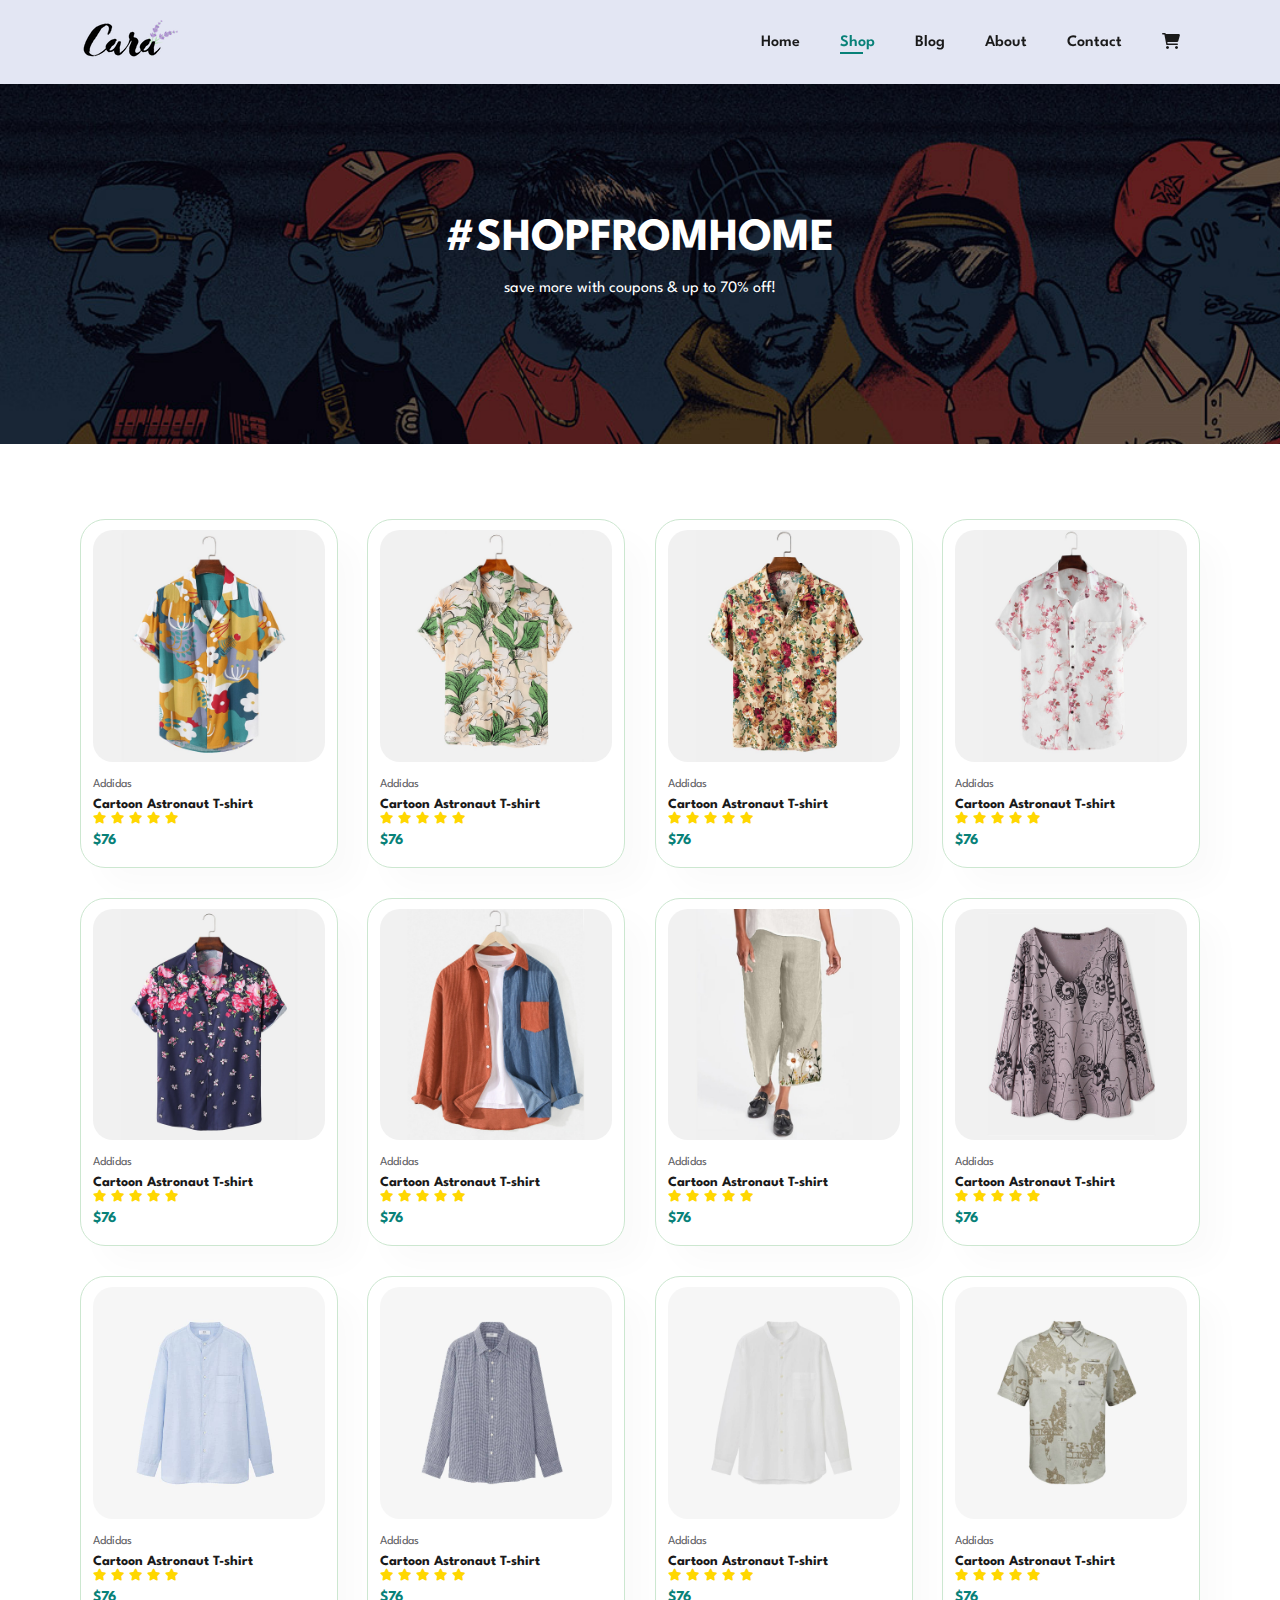
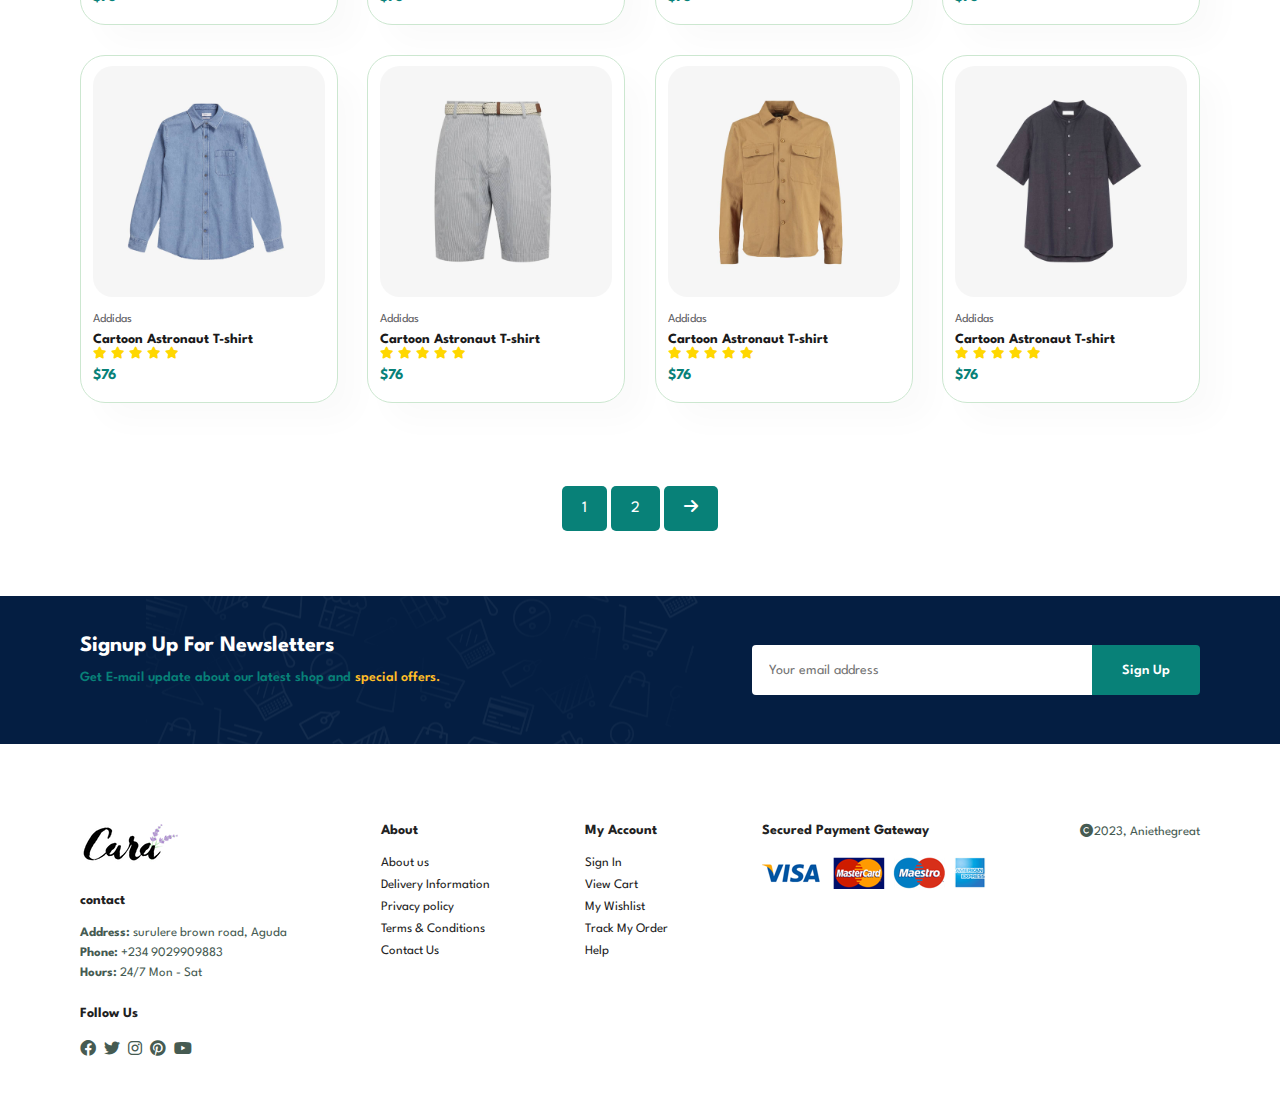
<file: shop.html>
<!DOCTYPE html>
<html lang="en">

<head>
    <meta charset="UTF-8">
    <meta http-equiv="X-UA-Compatible" content="IE=edge">
    <meta name="viewport" content="width=device-width, initial-scale=1.0">
    <title>KRIEIT</title>
    <link href="https://cdnjs.cloudflare.com/ajax/libs/font-awesome/6.0.0-beta3/css/all.min.css" rel="stylesheet">


    <link rel="stylesheet" href="style.css">
</head>

<body>

    <section id="header">
        <a href="#"><img src="logo.png" class="logo" alt=""></a>

        <div>
            <ul id="navbar">
                <li><a href="index.html">Home</a></li>
                <li><a class="active" href="shop.html">Shop</a></li>
                <li><a href="blog.html">Blog</a></li>
                <li><a href="about.html">About</a></li>
                <li><a href="contact.html">Contact</a></li>
                <li id="lg-cart"><a href="cart.html"><i class="fa fa-shopping-cart"></i></a></li>
                <a href="#" id="close"><i class="fas fa-window-close    "></i></a>
            </ul>
        </div>
        <div id="mobile">
            <a href="cart.html"><i class="fa fa-shopping-cart"></i></a>
            <i id="bar" class="fa-solid fa-bars"></i>
            </ul>
        </div>
    </section>
    <section id="page-header">
        <h2>#SHOPFROMHOME</h2>
        <p>save more with coupons & up to 70% off!</p>

    </section>

    <section id="product1" class="section-p1">

        <div class="pro-container">
            <div class="pro" onclick="window.location.href='sproduct.html';">
                <img src="f1.jpg" alt="">
                <div class="des">
                    <span>Addidas</span>
                    <h5>Cartoon Astronaut T-shirt</h5>
                    <div class="star">
                        <i class="fa fa-star" style="color: gold;"></i>
                        <i class="fa fa-star" style="color: gold;"></i>
                        <i class="fa fa-star" style="color: gold;"></i>
                        <i class="fa fa-star" style="color: gold;"></i>
                        <i class="fa fa-star" style="color: gold;"></i>
                    </div>
                    <h4>$76</h4>

                </div>


            </div>


            <div class="pro" onclick="window.location.href='dproduct.html';">
                <img src="f2.jpg" alt="">
                <div class="des">
                    <span>Addidas</span>
                    <h5>Cartoon Astronaut T-shirt</h5>
                    <div class="star">
                        <i class="fa fa-star" style="color: gold;"></i>
                        <i class="fa fa-star" style="color: gold;"></i>
                        <i class="fa fa-star" style="color: gold;"></i>
                        <i class="fa fa-star" style="color: gold;"></i>
                        <i class="fa fa-star" style="color: gold;"></i>
                    </div>
                    <h4>$76</h4>

                </div>


            </div>


            <div class="pro" onclick="window.location.href='fproduct.html';">
                <img src="f3.jpg" alt="">
                <div class="des">
                    <span>Addidas</span>
                    <h5>Cartoon Astronaut T-shirt</h5>
                    <div class="star">
                        <i class="fa fa-star" style="color: gold;"></i>
                        <i class="fa fa-star" style="color: gold;"></i>
                        <i class="fa fa-star" style="color: gold;"></i>
                        <i class="fa fa-star" style="color: gold;"></i>
                        <i class="fa fa-star" style="color: gold;"></i>
                    </div>
                    <h4>$76</h4>

                </div>


            </div>


            <div class="pro" onclick="window.location.href='gproduct.html';">
                <img src="f4.jpg" alt="">
                <div class="des">
                    <span>Addidas</span>
                    <h5>Cartoon Astronaut T-shirt</h5>
                    <div class="star">
                        <i class="fa fa-star" style="color: gold;"></i>
                        <i class="fa fa-star" style="color: gold;"></i>
                        <i class="fa fa-star" style="color: gold;"></i>
                        <i class="fa fa-star" style="color: gold;"></i>
                        <i class="fa fa-star" style="color: gold;"></i>
                    </div>
                    <h4>$76</h4>

                </div>


            </div>




            <div class="pro">
                <img src="f5.jpg" alt="">
                <div class="des">
                    <span>Addidas</span>
                    <h5>Cartoon Astronaut T-shirt</h5>
                    <div class="star">
                        <i class="fa fa-star" style="color: gold;"></i>
                        <i class="fa fa-star" style="color: gold;"></i>
                        <i class="fa fa-star" style="color: gold;"></i>
                        <i class="fa fa-star" style="color: gold;"></i>
                        <i class="fa fa-star" style="color: gold;"></i>
                    </div>
                    <h4>$76</h4>

                </div>


            </div>

            <div class="pro">
                <img src="f6.jpg" alt="">
                <div class="des">
                    <span>Addidas</span>
                    <h5>Cartoon Astronaut T-shirt</h5>
                    <div class="star">
                        <i class="fa fa-star" style="color: gold;"></i>
                        <i class="fa fa-star" style="color: gold;"></i>
                        <i class="fa fa-star" style="color: gold;"></i>
                        <i class="fa fa-star" style="color: gold;"></i>
                        <i class="fa fa-star" style="color: gold;"></i>
                    </div>
                    <h4>$76</h4>

                </div>


            </div>

            <div class="pro">
                <img src="f7.jpg" alt="">
                <div class="des">
                    <span>Addidas</span>
                    <h5>Cartoon Astronaut T-shirt</h5>
                    <div class="star">
                        <i class="fa fa-star" style="color: gold;"></i>
                        <i class="fa fa-star" style="color: gold;"></i>
                        <i class="fa fa-star" style="color: gold;"></i>
                        <i class="fa fa-star" style="color: gold;"></i>
                        <i class="fa fa-star" style="color: gold;"></i>
                    </div>
                    <h4>$76</h4>

                </div>


            </div>

            <div class="pro">
                <img src="f8.jpg" alt="">
                <div class="des">
                    <span>Addidas</span>
                    <h5>Cartoon Astronaut T-shirt</h5>
                    <div class="star">
                        <i class="fa fa-star" style="color: gold;"></i>
                        <i class="fa fa-star" style="color: gold;"></i>
                        <i class="fa fa-star" style="color: gold;"></i>
                        <i class="fa fa-star" style="color: gold;"></i>
                        <i class="fa fa-star" style="color: gold;"></i>
                    </div>
                    <h4>$76</h4>

                </div>


            </div>

            <div class="pro">
                <img src="n1.jpg" alt="">
                <div class="des">
                    <span>Addidas</span>
                    <h5>Cartoon Astronaut T-shirt</h5>
                    <div class="star">
                        <i class="fa fa-star" style="color: gold;"></i>
                        <i class="fa fa-star" style="color: gold;"></i>
                        <i class="fa fa-star" style="color: gold;"></i>
                        <i class="fa fa-star" style="color: gold;"></i>
                        <i class="fa fa-star" style="color: gold;"></i>
                    </div>
                    <h4>$76</h4>

                </div>


            </div>


            <div class="pro">
                <img src="n2.jpg" alt="">
                <div class="des">
                    <span>Addidas</span>
                    <h5>Cartoon Astronaut T-shirt</h5>
                    <div class="star">
                        <i class="fa fa-star" style="color: gold;"></i>
                        <i class="fa fa-star" style="color: gold;"></i>
                        <i class="fa fa-star" style="color: gold;"></i>
                        <i class="fa fa-star" style="color: gold;"></i>
                        <i class="fa fa-star" style="color: gold;"></i>
                    </div>
                    <h4>$76</h4>

                </div>


            </div>


            <div class="pro">
                <img src="n3.jpg" alt="">
                <div class="des">
                    <span>Addidas</span>
                    <h5>Cartoon Astronaut T-shirt</h5>
                    <div class="star">
                        <i class="fa fa-star" style="color: gold;"></i>
                        <i class="fa fa-star" style="color: gold;"></i>
                        <i class="fa fa-star" style="color: gold;"></i>
                        <i class="fa fa-star" style="color: gold;"></i>
                        <i class="fa fa-star" style="color: gold;"></i>
                    </div>
                    <h4>$76</h4>

                </div>


            </div>


            <div class="pro">
                <img src="n4.jpg" alt="">
                <div class="des">
                    <span>Addidas</span>
                    <h5>Cartoon Astronaut T-shirt</h5>
                    <div class="star">
                        <i class="fa fa-star" style="color: gold;"></i>
                        <i class="fa fa-star" style="color: gold;"></i>
                        <i class="fa fa-star" style="color: gold;"></i>
                        <i class="fa fa-star" style="color: gold;"></i>
                        <i class="fa fa-star" style="color: gold;"></i>
                    </div>
                    <h4>$76</h4>

                </div>


            </div>




            <div class="pro">
                <img src="n5.jpg" alt="">
                <div class="des">
                    <span>Addidas</span>
                    <h5>Cartoon Astronaut T-shirt</h5>
                    <div class="star">
                        <i class="fa fa-star" style="color: gold;"></i>
                        <i class="fa fa-star" style="color: gold;"></i>
                        <i class="fa fa-star" style="color: gold;"></i>
                        <i class="fa fa-star" style="color: gold;"></i>
                        <i class="fa fa-star" style="color: gold;"></i>
                    </div>
                    <h4>$76</h4>

                </div>


            </div>

            <div class="pro">
                <img src="n6.jpg" alt="">
                <div class="des">
                    <span>Addidas</span>
                    <h5>Cartoon Astronaut T-shirt</h5>
                    <div class="star">
                        <i class="fa fa-star" style="color: gold;"></i>
                        <i class="fa fa-star" style="color: gold;"></i>
                        <i class="fa fa-star" style="color: gold;"></i>
                        <i class="fa fa-star" style="color: gold;"></i>
                        <i class="fa fa-star" style="color: gold;"></i>
                    </div>
                    <h4>$76</h4>

                </div>


            </div>

            <div class="pro">
                <img src="n7.jpg" alt="">
                <div class="des">
                    <span>Addidas</span>
                    <h5>Cartoon Astronaut T-shirt</h5>
                    <div class="star">
                        <i class="fa fa-star" style="color: gold;"></i>
                        <i class="fa fa-star" style="color: gold;"></i>
                        <i class="fa fa-star" style="color: gold;"></i>
                        <i class="fa fa-star" style="color: gold;"></i>
                        <i class="fa fa-star" style="color: gold;"></i>
                    </div>
                    <h4>$76</h4>

                </div>


            </div>

            <div class="pro">
                <img src="n8.jpg" alt="">
                <div class="des">
                    <span>Addidas</span>
                    <h5>Cartoon Astronaut T-shirt</h5>
                    <div class="star">
                        <i class="fa fa-star" style="color: gold;"></i>
                        <i class="fa fa-star" style="color: gold;"></i>
                        <i class="fa fa-star" style="color: gold;"></i>
                        <i class="fa fa-star" style="color: gold;"></i>
                        <i class="fa fa-star" style="color: gold;"></i>
                    </div>
                    <h4>$76</h4>

                </div>


            </div>


        </div>

    </section>
<section id="pagination" class="section-p1">
    <a href="#">1</a>
    <a href="#">2</a>
    <a href="#"><i class="fa fa-arrow-right" aria-hidden="true"></i></a>


</section>

    <section id="newsletter" class="section-p1 section-m1">
        <div class="newstext">
            <h4>Signup Up For Newsletters</h4>
            <p> Get E-mail update about our latest shop and <span>special offers.</span> </p>
        </div>
        <div class="form">
            <input type="text" placeholder="Your email address">
            <button class="normal">Sign Up</button>
        </div>
    </section>


    <footer class="section-p1">
        <div class="col">
            <img class="logo" src="logo.png" alt="logo">
            <h4>contact</h4>
            <p><strong>Address:</strong> surulere brown road, Aguda</p>
            <p><strong>Phone:</strong> +234 9029909883 </p>
            <p><strong>Hours:</strong> 24/7 Mon - Sat</p>
            <div class="follow">
                <h4>Follow Us</h4>
                <div class="icon">
                    <i class="fa-brands fa-facebook"></i>
                    <i class="fa-brands fa-twitter"></i>
                    <i class="fa-brands fa-instagram"></i>
                    <i class="fa-brands fa-pinterest"></i>
                    <i class="fa-brands fa-youtube"></i>
                </div>
            </div>
        </div>

        <div class="col">
            <h4>About</h4>
            <a href="#">About us</a>
            <a href="#">Delivery Information</a>
            <a href="#">Privacy policy</a>
            <a href="#">Terms & Conditions</a>
            <a href="#">Contact Us</a>

        </div>

        <div class="col">
            <h4>My Account</h4>
            <a href="#">Sign In</a>
            <a href="#">View Cart</a>
            <a href="#">My Wishlist</a>
            <a href="#">Track My Order</a>
            <a href="#">Help</a>
        </div>

        <div class="col">
            <h4>Secured Payment Gateway</h4>
            <img src="pay.png" alt="">

        </div>
        <div class="copyright">
            <p><i class="fa fa-copyright" aria-hidden="true"></i>2023, Aniethegreat</p>
        </div>

    </footer>



    <script src="script.js"></script>
</body>

</html>
</file>
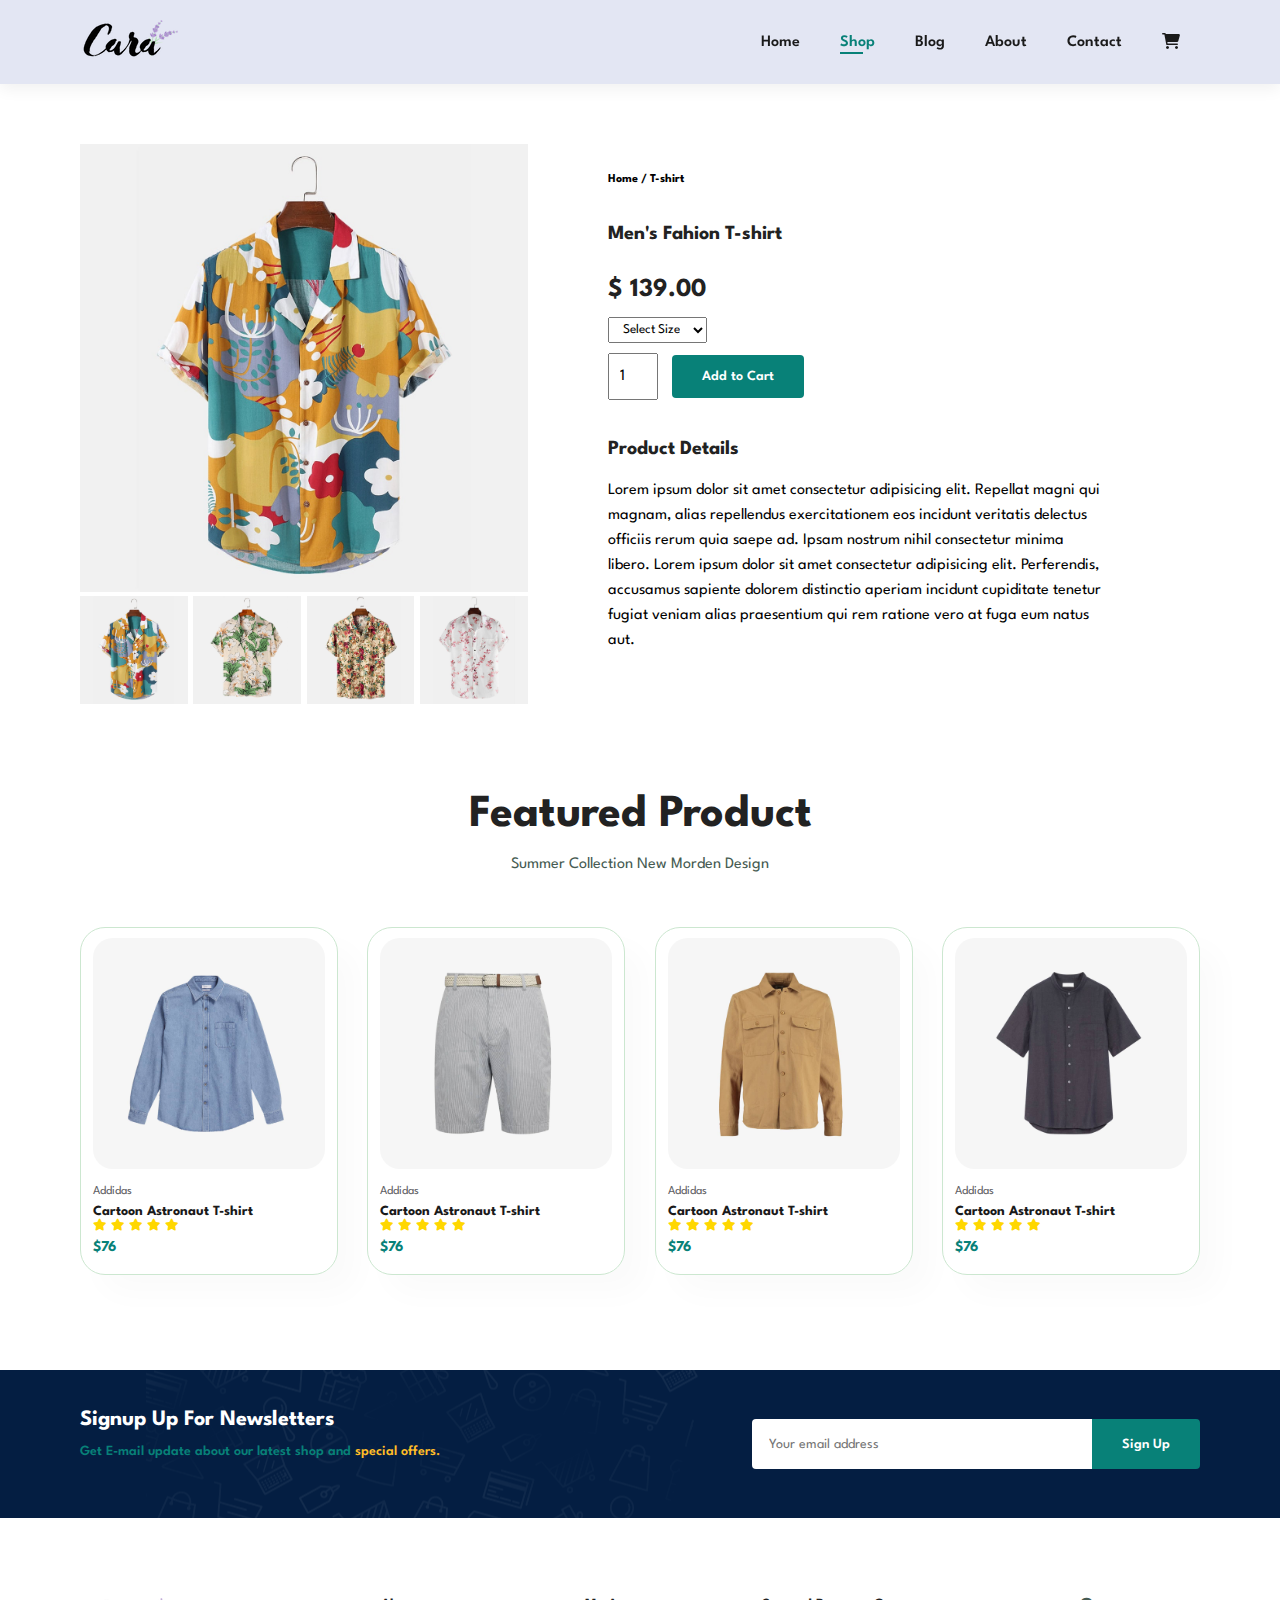
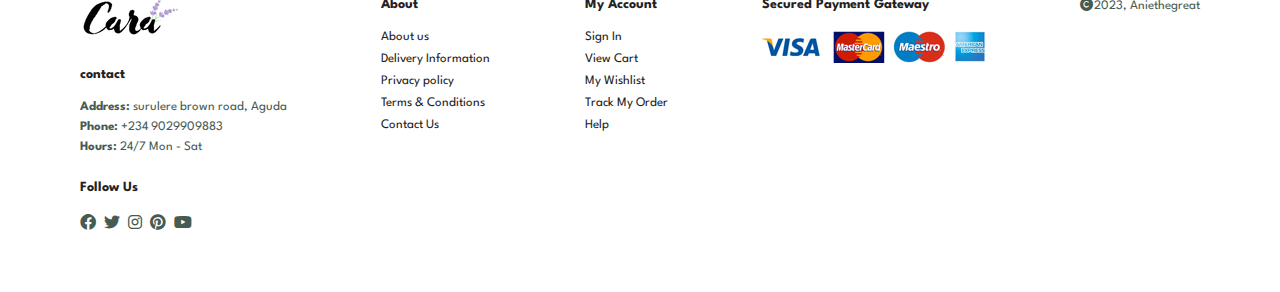
<file: sproduct.html>
<!DOCTYPE html>
<html lang="en">

<head>
    <meta charset="UTF-8">
    <meta http-equiv="X-UA-Compatible" content="IE=edge">
    <meta name="viewport" content="width=device-width, initial-scale=1.0">
    <title>KRIEIT</title>
    <link href="https://cdnjs.cloudflare.com/ajax/libs/font-awesome/6.0.0-beta3/css/all.min.css" rel="stylesheet">


    <link rel="stylesheet" href="style.css">
</head>

<body>

    <section id="header">
        <a href="#"><img src="logo.png" class="logo" alt=""></a>

        <div>
            <ul id="navbar">
                <li><a href="index.html">Home</a></li>
                <li><a class="active" href="shop.html">Shop</a></li>
                <li><a href="blog.html">Blog</a></li>
                <li><a href="about.html">About</a></li>
                <li><a href="contact.html">Contact</a></li>
                <li id="lg-cart"><a href="cart.html"><i class="fa fa-shopping-cart"></i></a></li>
                <a href="#" id="close"><i class="fas fa-window-close    "></i></a>
            </ul>
        </div>
        <div id="mobile">
            <a href="cart.html"><i class="fa fa-shopping-cart"></i></a>
            <i id="bar" class="fa-solid fa-bars"></i>
            </ul>
        </div>
    </section>
    <section id="prodetails" class="section-p1">
        <div class="single-pro-image">
            <img src="f1.jpg" alt="" width="100%" id="MainImg">
            <div class="small-img-group">
                <div class="small-img-col">
                    <img src="f1.jpg" alt="" width="100%" class="smallimage">
                </div>
                <div class="small-img-col">
                    <img src="f2.jpg" alt="" width="100%" class="smallimage">
                </div>
                <div class="small-img-col">
                    <img src="f3.jpg" alt="" width="100%" class="smallimage">
                </div>
                <div class="small-img-col">
                    <img src="f4.jpg" alt="" width="100%" class="smallimage">
                </div>
            </div>
        </div>
        <div class="single-pro-details">
            <h6>Home / T-shirt</h6>
            <h4>Men's Fahion T-shirt</h4>
            <h2>$ 139.00</h2>
            <select>
                <option>Select Size</option>
                <option>XL</option>
                <option>XXL</option>
                <option>MEDIUM</option>
                <option>LARGE</option>
            </select>
            <input type="number" value="1">
            <button class="normal">Add to Cart</button>
            <h4>Product Details</h4>
            <span>Lorem ipsum dolor sit amet consectetur adipisicing elit. Repellat magni qui magnam, alias repellendus
                exercitationem eos incidunt veritatis delectus officiis rerum quia saepe ad. Ipsam nostrum nihil
                consectetur minima libero. Lorem ipsum dolor sit amet consectetur adipisicing elit. Perferendis,
                accusamus sapiente dolorem distinctio aperiam incidunt cupiditate tenetur fugiat veniam alias
                praesentium qui rem ratione vero at fuga eum natus aut. </span>
        </div>
    </section>
    <section id="product1" class="section-p1">
        <h2> Featured Product</h2>
        <p>Summer Collection New Morden Design</p>
        <div class="pro-container">
            <div class="pro">
                <img src="n5.jpg" alt="">
                <div class="des">
                    <span>Addidas</span>
                    <h5>Cartoon Astronaut T-shirt</h5>
                    <div class="star">
                        <i class="fa fa-star" style="color: gold;"></i>
                        <i class="fa fa-star" style="color: gold;"></i>
                        <i class="fa fa-star" style="color: gold;"></i>
                        <i class="fa fa-star" style="color: gold;"></i>
                        <i class="fa fa-star" style="color: gold;"></i>
                    </div>
                    <h4>$76</h4>

                </div>


            </div>

            <div class="pro">
                <img src="n6.jpg" alt="">
                <div class="des">
                    <span>Addidas</span>
                    <h5>Cartoon Astronaut T-shirt</h5>
                    <div class="star">
                        <i class="fa fa-star" style="color: gold;"></i>
                        <i class="fa fa-star" style="color: gold;"></i>
                        <i class="fa fa-star" style="color: gold;"></i>
                        <i class="fa fa-star" style="color: gold;"></i>
                        <i class="fa fa-star" style="color: gold;"></i>
                    </div>
                    <h4>$76</h4>

                </div>


            </div>

            <div class="pro">
                <img src="n7.jpg" alt="">
                <div class="des">
                    <span>Addidas</span>
                    <h5>Cartoon Astronaut T-shirt</h5>
                    <div class="star">
                        <i class="fa fa-star" style="color: gold;"></i>
                        <i class="fa fa-star" style="color: gold;"></i>
                        <i class="fa fa-star" style="color: gold;"></i>
                        <i class="fa fa-star" style="color: gold;"></i>
                        <i class="fa fa-star" style="color: gold;"></i>
                    </div>
                    <h4>$76</h4>

                </div>


            </div>

            <div class="pro">
                <img src="n8.jpg" alt="">
                <div class="des">
                    <span>Addidas</span>
                    <h5>Cartoon Astronaut T-shirt</h5>
                    <div class="star">
                        <i class="fa fa-star" style="color: gold;"></i>
                        <i class="fa fa-star" style="color: gold;"></i>
                        <i class="fa fa-star" style="color: gold;"></i>
                        <i class="fa fa-star" style="color: gold;"></i>
                        <i class="fa fa-star" style="color: gold;"></i>
                    </div>
                    <h4>$76</h4>

                </div>


            </div>


        </div>

    </section>

    <section id="newsletter" class="section-p1 section-m1">
        <div class="newstext">
            <h4>Signup Up For Newsletters</h4>
            <p> Get E-mail update about our latest shop and <span>special offers.</span> </p>
        </div>
        <div class="form">
            <input type="text" placeholder="Your email address">
            <button class="normal">Sign Up</button>
        </div>
    </section>


    <footer class="section-p1">
        <div class="col">
            <img class="logo" src="logo.png" alt="logo">
            <h4>contact</h4>
            <p><strong>Address:</strong> surulere brown road, Aguda</p>
            <p><strong>Phone:</strong> +234 9029909883 </p>
            <p><strong>Hours:</strong> 24/7 Mon - Sat</p>
            <div class="follow">
                <h4>Follow Us</h4>
                <div class="icon">
                    <i class="fa-brands fa-facebook"></i>
                    <i class="fa-brands fa-twitter"></i>
                    <i class="fa-brands fa-instagram"></i>
                    <i class="fa-brands fa-pinterest"></i>
                    <i class="fa-brands fa-youtube"></i>
                </div>
            </div>
        </div>

        <div class="col">
            <h4>About</h4>
            <a href="#">About us</a>
            <a href="#">Delivery Information</a>
            <a href="#">Privacy policy</a>
            <a href="#">Terms & Conditions</a>
            <a href="#">Contact Us</a>

        </div>

        <div class="col">
            <h4>My Account</h4>
            <a href="#">Sign In</a>
            <a href="#">View Cart</a>
            <a href="#">My Wishlist</a>
            <a href="#">Track My Order</a>
            <a href="#">Help</a>
        </div>

        <div class="col">
            <h4>Secured Payment Gateway</h4>
            <img src="pay.png" alt="">

        </div>
        <div class="copyright">
            <p><i class="fa fa-copyright" aria-hidden="true"></i>2023, Aniethegreat</p>
        </div>

    </footer>

    <script>
        var MainImg = document.getElementById("MainImg")
        var smallimage = document.getElementsByClassName("smallimage")

        smallimage[0].onclick = function(){
            MainImg.src =smallimage[0].src
        }
        smallimage[1].onclick = function(){
            MainImg.src =smallimage[1].src
        }
        smallimage[2].onclick = function(){
            MainImg.src =smallimage[2].src
        }
        smallimage[3].onclick = function(){
            MainImg.src =smallimage[3].src
        }

    </script>



    <script src="script.js"></script>
</body>

</html>
</file>
<file: style.css>
@import url("https://fonts.googleapis.com/css2?family=Spartan:wght@100;200;300;400;500;600;700;800;900&display=swap");

* {
  margin: 0;
  padding: 0;
  box-sizing: border-box;
  font-family: "Spartan", sans-serif;
}

html {
  scroll-behavior: smooth;
}

/* Global Styles */

h1 {
  font-size: 50px;
  line-height: 64px;
  color: #222;
}

h2 {
  font-size: 46px;
  line-height: 54px;
  color: #222;
}

h4 {
  font-size: 20px;
  color: #222;
}

h6 {
  font-weight: 700;
  font-size: 12px;
}

p {
  font-size: 16px;
  color: #465b52;
  margin: 15px 0 20px 0;
}


.section-p1 {
  padding: 40px 80px;
}

.section-m1 {
  margin: 40px 0;
}

button.normal {
  font-size: 14px;
  font-weight: 600;
  padding: 15px 30px;
  color: black;
  background-color: white;
  border-radius: 4px;
  cursor: pointer;
  border: none;
  outline: none;
  transition: 0.4s;
}

button.white {
  font-size: 13px;
  font-weight: 600;
  padding: 11px 18px;
  color: white;
  background-color: transparent;
  border-radius: 4px;
  cursor: pointer;
  border: 1px solid #fff;
  outline: none;
  transition: 0.4s;
}

body {
  width: 100%;
}


#header {
  display: flex;
  align-items: center;
  justify-content: space-between;
  padding: 20px 80px;
  background: #E3E6F3;
  box-shadow: 0 5px 15px rgba(0, 0, 0, 0.06);
  z-index: 999;
  position: sticky;
  top: 0;
  left: 0;
}

#navbar {
  display: flex;
  align-items: center;
  justify-content: center;
}

#navbar li {
  list-style: none;
  padding: 0 20px;
  position: relative;
}

#navbar li a {
  text-decoration: none;
  font-size: 16px;
  font-weight: 600;
  color: #1a1a1a;
  transition: 0.3s ease;
}

#navbar li a:hover,
#navbar li a.active {
  color: #088178;
}

#navbar li a.active::after,
#navbar li a:hover::after {
  content: "";
  width: 30%;
  height: 2px;
  background: #088178;
  position: absolute;
  bottom: -4px;
  left: 20px;
}

#mobile {
  display: none;
  align-items: center;
}

#close {
  display: none;
}

#hero {
  background-image: url(hero4.png);
  height: 90vh;
  width: 100%;
  background-size: cover;
  background-position: top 25% right 0;
  padding: 0 80px;
  display: flex;
  flex-direction: column;
  align-items: flex-start;
  justify-content: center;
}

#hero h4 {
  padding-bottom: 15px;
}

#hero h1 {
  color: #088178;
}

#hero button {
  background-image: url(button.png);
  background-color: transparent;
  color: #088178;
  border: 0;
  padding: 14px 80px 14px 65px;
  background-repeat: no-repeat;
  cursor: pointer;
  font-weight: 700;
  font-size: 15px;
}


#feature {
  display: flex;
  align-items: center;
  justify-content: space-between;
  flex-wrap: wrap;

}

#feature .fe-box {
  width: 180px;
  text-align: center;
  padding: 25px 15px;
  box-shadow: 20px 20px 34px rgba(0, 0, 0, 0.03);
  border: 1px solid #cce7d0;
  border-radius: 4px;
  margin: 15px 0;
}

#feature .fe-box.fe-box:hover {
  box-shadow: 10px 10px 54px rgba(70, 62, 221, 0.1);
}

#feature .fe-box img {
  width: 100%;
  margin-bottom: 10px;
}

#feature .fe-box h6 {
  display: inline-block;
  padding: 9px 8px 6px 8px;
  line-height: 1;
  color: #088178;
  background-color: #fddde4;

}

#feature .fe-box:nth-last-child(5) h6 {
  background-color: #cdebbc;
}

#feature .fe-box:nth-last-child(4) h6 {
  background-color: #d1e8f2;
}

#feature .fe-box:nth-last-child(3) h6 {
  background-color: #cdd4f8;
}

#feature .fe-box:nth-last-child(2) h6 {
  background-color: #f6dbf6;
}

#feature .fe-box:nth-last-child(1) h6 {
  background-color: #fff2e5;
}

#product1 {
  text-align: center;
}

#product1 .pro-container {
  display: flex;
  justify-content: space-between;
  padding-top: 20px;
  flex-wrap: wrap;
}

#product1 .pro {
  width: 23%;
  min-width: 250px;
  padding: 10px 12px;
  border: 1px solid #cce7d0;
  border-radius: 25px;
  cursor: pointer;
  box-shadow: 20px 20px 30px rgba(0, 0, 0, 0.02);
  margin: 15px 0;
  transition: 1s ease;
  position: relative;
}

#product1 .pro img {
  width: 100%;
  border-radius: 20px;
}

#product1 .pro:hover {
  box-shadow: 20px 20px 30px rgba(0, 0, 0, 0.06);
}

#product1 .pro .des {
  text-align: start;
  padding: 10px 0;
}

#product1 .pro .des span {
  color: #606063;
  font-size: 12px;
}

#product1 .pro .des h5 {
  padding-top: 7px;
  color: #1a1a1a;
  font-size: 14px;
}

#product1 .pro .des i {
  font-size: 12px;
}

#product1 .pro .des h4 {
  padding-top: 7px;
  font-size: 15px;
  font-weight: 700;
  color: #088178;
}

#product1 .pro .cart {
  width: 40px;
  height: 40px;
  line-height: 40px;
  border-radius: 50px;
  background-color: #e8f6ea;
  font-weight: 500;
  color: #088178;
  display: inline-block;
  text-align: center;
  margin-top: 10px;
  border: 1px solid #cce7d0;
  position: absolute;
  bottom: 20px;
  right: 10px;

}

#banner {
  display: flex;
  flex-direction: column;
  justify-content: center;
  align-items: center;
  text-align: center;
  background-image: url(b2.jpg);
  width: 100%;
  height: 40vh;
  background-size: cover;
  background-position: center;
}

#banner h4 {
  color: #fff;
  font-size: 16px;

}

#banner h2 {
  color: #fff;
  font-size: 30px;
  padding: 10px 0;

}

#banner h2 span {
  color: #ef3636;
}

#banner button:hover {
  background-color: #088178;
  color: white;
}

#sm-banner {
  display: flex;
  justify-content: space-between;
  flex-wrap: wrap;
}

#sm-banner .banner-box {
  display: flex;
  flex-direction: column;
  justify-content: center;
  align-items: flex-start;
  background-image: url(b17.jpg);
  min-width: 580px;
  height: 50vh;
  background-size: cover;
  background-position: center;
  padding: 30px;
}

#sm-banner .banner-box2 {

  background-image: url(b10.jpg);
}

#sm-banner h4 {
  color: white;
  font-size: 20px;
  font-weight: 300;
}

#sm-banner h2 {
  color: white;
  font-size: 28px;
  font-weight: 800;
}

#sm-banner span {
  color: white;
  font-size: 14px;
  font-weight: 500;
  padding-bottom: 15px;
}

#sm-banner .banner-box:hover button {
  background-color: #088178;
  border: 1px solid #088178;
}

#banner3 {
  display: flex;
  justify-content: space-between;
  flex-wrap: wrap;
  padding: 0 80px;
}

#banner3 .banner-box {
  display: flex;
  flex-direction: column;
  justify-content: center;
  align-items: flex-start;
  background-image: url(b7.jpg);
  min-width: 30%;
  height: 30vh;
  background-size: cover;
  background-position: center;
  padding: 20px;
  margin-bottom: 20px;
}

#banner3 .banner-box2 {
  background-image: url(b4.jpg);
}

#banner3 .banner-box3 {
  background-image: url(b18.jpg);
}

#banner3 h2 {
  color: white;
  font-size: 22px;
  font-weight: 900;
}

#banner3 h3 {
  color: #ec544e;
  font-size: 15px;
  font-weight: 800;
}

#newsletter {
  display: flex;
  justify-content: space-between;
  flex-wrap: wrap;
  align-items: center;
  background-image: url("b14.png");
  background-repeat: no-repeat;
  background-position: 20% 30%;
  background-color: #041e42;
}

#newsletter h4 {
  font-size: 22px;
  font-weight: 700;
  color: white;
}

#newsletter p {
  font-size: 14px;
  font-weight: 600;
  color: #088178;
}

#newsletter p span {
  color: #ffbd27;
}

#newsletter .form {
  display: flex;
  width: 40%;

}

#newsletter input {
  height: 3.125rem;
  padding: 0 1.125em;
  font-size: 14px;
  width: 100%;
  border: 1px solid transparent;
  border-radius: 4px;
  outline: none;
  border-top-right-radius: 0;
  border-bottom-right-radius: 0;
}

#newsletter button {
  background-color: #088178;
  color: white;
  white-space: nowrap;
  border-top-left-radius: 0;
  border-bottom-left-radius: 0;
}

footer {
  display: flex;
  flex-wrap: wrap;
  justify-content: space-between;
}

footer {
  display: flex;
  flex-wrap: wrap;
  justify-content: space-between;
}

footer .col {
  display: flex;
  flex-direction: column;
  align-items: flex-start;
  margin-bottom: 20px;
}

footer .logo {
  margin-bottom: 30px;
}

footer h4 {
  font-size: 14px;
  padding-bottom: 20px;
}

footer p {
  font-size: 13px;
  margin: 0 0 8px 0;
}

footer a {
  font-size: 13px;
  text-decoration: none;
  color: #222;
  margin: 0 0 8px 0;
  margin-bottom: 10px;
}

footer .follow {
  margin-top: 20px;
}

footer .follow i {
  color: #465b52;
  padding-right: 4px;
  cursor: pointer;
}

footer .follow i:hover,
footer a:hover {
  color: #088178;
}
/* shop page */
#page-header{
  background-image: url(b1.jpg);
  width: 100%;
  height: 40vh;
  background-size: cover;
  display: flex;
  justify-content: center;
  flex-direction: column;
  text-align: center;
  padding: 14px;
}
#page-header h2 , 
#page-header p {
color: #fff;
}
#pagination{
  text-align: center;
}
#pagination a{
  text-decoration: none;
  background-color: #088178;
  padding: 15px 20px;
  border-radius: 5px;
  color: white;
  font-size: 600;
}

/* single-product */
#prodetails{
  display: flex;
  margin-top: 20px;
}
#prodetails .single-pro-image{
  width: 40%;
  margin-right: 50px ;
}
.small-img-group{
  display: flex;
  justify-content: space-between;
}
.small-img-col{
  flex-basis: 24%;
  cursor: pointer;
}

#prodetails .single-pro-details{
  width: 50%;
  padding: 30px;
}
#prodetails .single-pro-details h4{
  padding: 40px 0 20px 0;
}
#prodetails .single-pro-details h2{
 font-size: 26px;
}
#prodetails .single-pro-details select{
  display: block;
  padding: 5px 10px;
  margin-bottom: 10px;
}
#prodetails .single-pro-details select:focus{
  outline: none;
}
#prodetails .single-pro-details input{
  width: 50px;
  height: 47px;
  padding-left: 10px;
  font-size: 16px;
  margin-right: 10px;
}
#prodetails .single-pro-details input:focus{
  outline: none;
}
#prodetails .single-pro-details button{
  background-color: #088178;
  color: white;
}
#prodetails .single-pro-details span{
  line-height: 25px;
}



@media (max-width: 799px) {
  .section-p1 {
    padding: 40px 40px;
  }

  #navbar {
    display: flex;
    flex-direction: column;
    align-items: flex-start;
    justify-content: flex-start;
    position: fixed;
    top: 0;
    right: -300px;
    height: 100vh;
    width: 300px;
    background-color: #e3e6f3;
    box-shadow: 0 40px 60px rgba(0, 0, 0, 0.1);
    padding: 80px 0 0 10px;
    transition: 0.7s;
  }

  #navbar.active {
    right: 0px;
  }

  #navbar li {
    margin-bottom: 25px;
  }

  #mobile {
    display: flex;
    align-items: center;
  }

  #mobile i {
    color: #1a1a1a;
    font-size: 24px;
    padding-left: 20px;
  }

  #close {
    display: flex;
    position: absolute;
    top: 30px;
    left: 30px;
    color: #222;
    font-size: 24px;
  }

  #lg-cart {
    display: none;
  }


  #hero {
    height: 90vh;
    padding: 0 80px;
    background-position: top 30% right 30%;
  }

  #feature {

    justify-content: center;
  }

  #feature .fe-box {

    margin: 15px 15px;


  }

  #product1 .pro-container {
    justify-content: center;

  }

  #product1 .pro {
    margin: 15px;
  }
  #banner {
    height: 20vh;
}

#sm-banner .banner-box {
  min-width: 100%;
  height: 30vh;
}
#banner3 {
  padding: 0 40px;
}
#banner3 .banner-box {
  width: 28%;
}
#newsletter .form {
  width: 70%;
}
}
@media (max-width: 477px) {
  .section-p1{
    padding: 20px;
  }
  #header{
    padding: 10px 30px;
  }
  h1{
    font-size: 38px;
  }
  h2{
    font-size: 32px;
  }
  #hero{
    padding: 0 20px;
    background-position: 60%; 
  }
  #feature {
    justify-content: space-between;
  }
  #feature .fe-box {
    width: 155px;
    margin:0 0 15px 0;
  }
  #product1 .pro{
    width: 100%;
  }
  #banner{
    height: 40vh;
  }
  #sm-banner .banner-box{
    height: 40vh;
  }
  #sm-banner .banner-box2{
   margin-top: 20px;
  }
  #banner3{
    padding: 0 20px;
  }
  #banner3 .banner-box{
    width: 100%;
  }
  #newsletter {
    padding: 40px 20px;
  }
  #newsletter .form {
    width: 100%;
  }
  footer .copyright {
    text-align: start;
  }
  /* single product */
  #prodetails {
    display: flex;
    flex-direction: column;
}
#prodetails .single-pro-image{
  width: 100%;
  margin-right: 50px;
}
#prodetails .single-pro-details{
 width: 100%;
}
}
</file>
